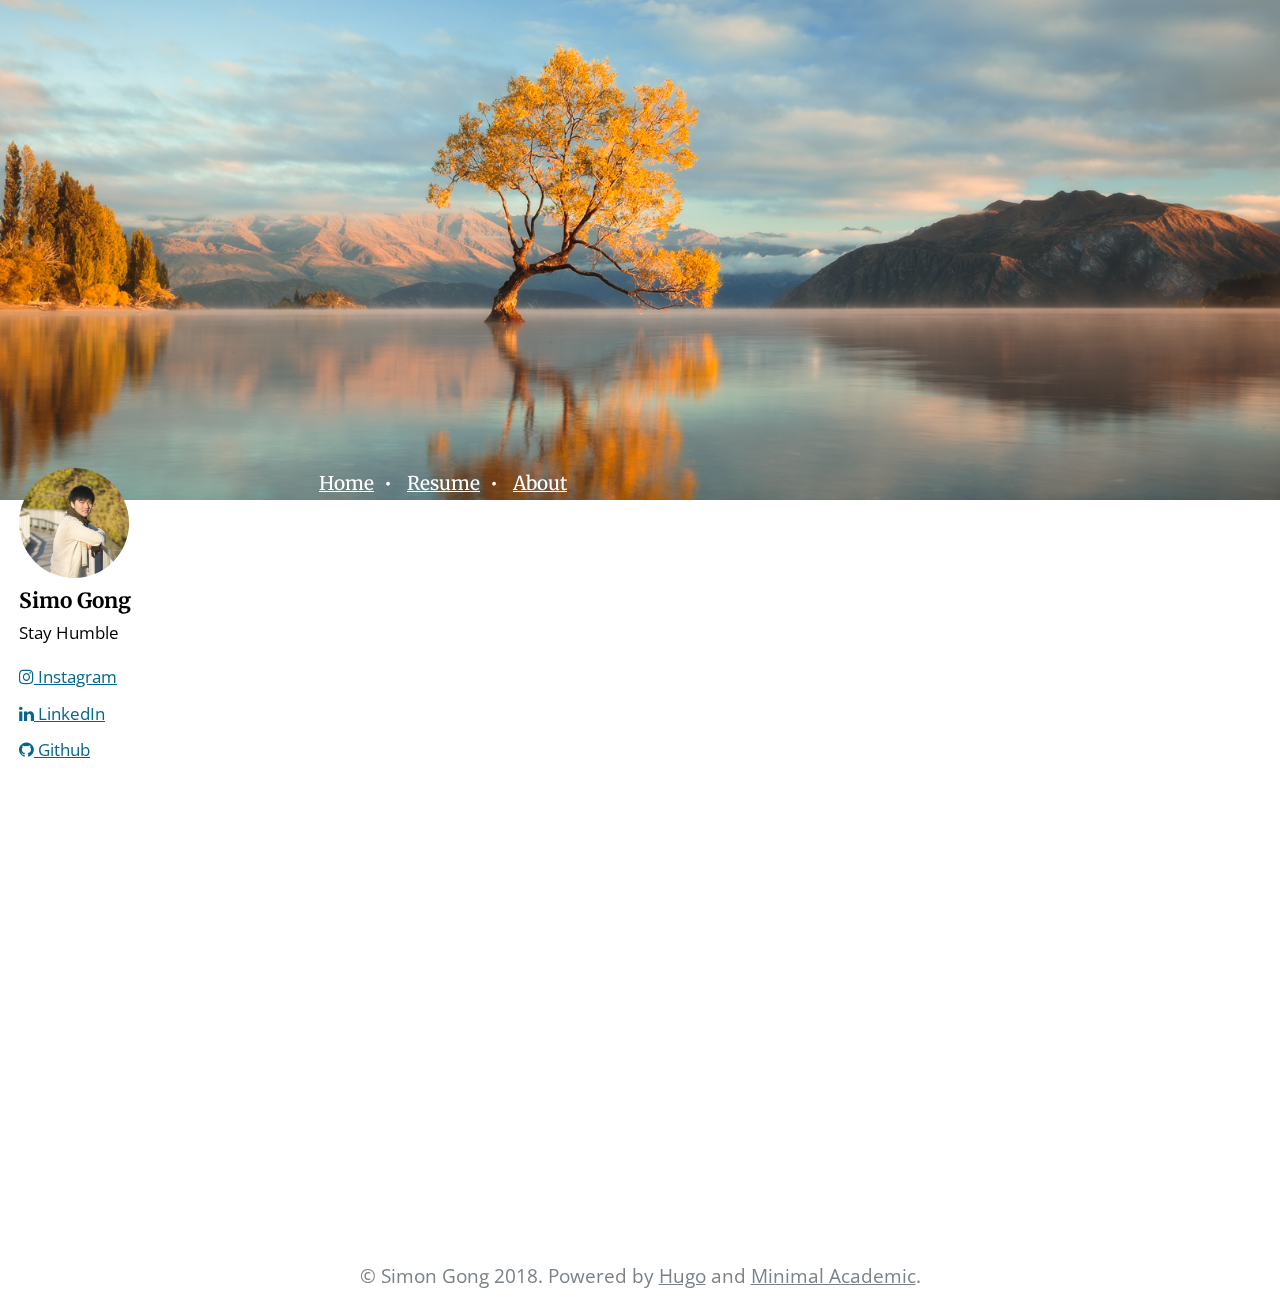
<file: index.html>
<!DOCTYPE html>
<html lang="en-us">
<head>
  <meta charset="utf-8">
  <meta name="viewport" content="width=device-width, initial-scale=1">
  <meta http-equiv="X-UA-Compatible" content="IE=edge">
  
  <meta name="generator" content="Hugo 0.47.1" />
  <meta name="author" content="Simo Gong ">

  <link rel="shortcut icon" href="/img/me.ico">
  <link rel="stylesheet" href="//cdnjs.cloudflare.com/ajax/libs/font-awesome/4.7.0/css/font-awesome.min.css">
  <link rel="stylesheet" href="//fonts.googleapis.com/css?family=Merriweather:400,700%7cOpen&#43;Sans:400,400italic,700%7cRoboto&#43;Mono%25!%28EXTRA%20*hugolib.PageOutput=Page%28/_index.md%29%29">
  <link rel="stylesheet" href="/styles.css">
  

  

  
  <link rel="alternate" href="https://simongong924.github.io/index.xml" type="application/rss+xml" title="Simon Gong">
  <link rel="feed" href="https://simongong924.github.io/index.xml" type="application/rss+xml" title="Simon Gong">
  

  <link rel="apple-touch-icon" sizes="180x180" href="/img/favicon/apple-touch-icon.png">
  <link rel="icon" type="image/png" sizes="32x32" href="/img/favicon/favicon-32x32.png">
  <link rel="icon" type="image/png" sizes="16x16" href="/img/favicon/favicon-16x16.png">
  <link rel="manifest" href="/img/favicon/site.webmanifest">
  <link rel="mask-icon" href="/safari-pinned-tab.svg" color="#5bbad5">
  <meta name="msapplication-TileColor" content="#da532c">
  <meta name="theme-color" content="#ffffff">

  <link rel="manifest" href="/site.webmanifest">
  <link rel="icon" type="image/png" href="/img/icon.png">
  <link rel="apple-touch-icon" type="image/png" href="/img/icon-192.png">

  <link rel="canonical" href="https://simongong924.github.io/">

  <meta property="twitter:card" content="summary_large_image">
  
  <meta property="og:site_name" content="Simon Gong">
  <meta property="og:url" content="https://simongong924.github.io/">
  <meta property="og:title" content="Simon Gong">
  <meta property="og:locale" content="en-us">
  
  <meta property="og:updated_time" content="2018-07-26T17:44:36-07:00">
  

  <title>Simon Gong</title>

  

</head>
<body>

<style type="text/css">
  
.masthead-hero {
  background-image: url("/img/2.jpg");
}
</style>

<div class="masthead-hero"></div>


<div id="main" role="main">
	<div class="sidebar sticky" itemprop="author" itemscope itemtype="http://schema.org/Person">
  <div class="author-avatar">
    <a href="/">
      <img src="/img/me.jpg" alt="Joshua Hu" itemprop="image">
    </a>
  </div>
  <div class="author-content">
    <h3 class="author-name" itemprop="name">Simo Gong </h3>
    <p class="author-bio" itemprop="description">Stay Humble</p>
  </div>
  <div class="author-urls-wrapper">
    <ul class="author-urls social-icons" aria-hidden="true">
      <li itemprop="homeLocation" itemscope itemtype="http://schema.org/Place">
        <span itemprop="name"></span>
      </li>
      
      <li>
        <a itemprop="sameAs" href="//instagram.com/simongongg" target="_blank" rel="noopener">
          <i class="fa fa-instagram"></i>
          Instagram
        </a>
      </li>
      
      <li>
        <a itemprop="sameAs" href="//linkedin.com/in/simongong924" target="_blank" rel="noopener">
          <i class="fa fa-linkedin"></i>
          LinkedIn
        </a>
      </li>
      
      <li>
        <a itemprop="sameAs" href="//github.com/simongong924" target="_blank" rel="noopener">
          <i class="fa fa-github"></i>
          Github
        </a>
      </li>
      
    </ul>
  </div>
</div>

	<article class="page">
		<div class="page_container">
			<section class="page_content">
				<div class="navbar-hero">
	<nav>
		<a href="/">Home</a>&nbsp&nbsp•&nbsp&nbsp
		<a href="/resume">Resume</a>&nbsp&nbsp•&nbsp&nbsp
		
		
		<a href="/about">About</a>
	</nav>
</div>

				
				
			</section>
		</div>
	</article>
</div>


<div class="page_footer">
	<p>&copy; Simon Gong 2018. Powered by <a href="http://gohugo.io/">Hugo</a> and <a href="https://github.com/jhu247/minimal-academic">Minimal Academic</a>.</p>
</div>
    
    


  </body>
</html>
</file>
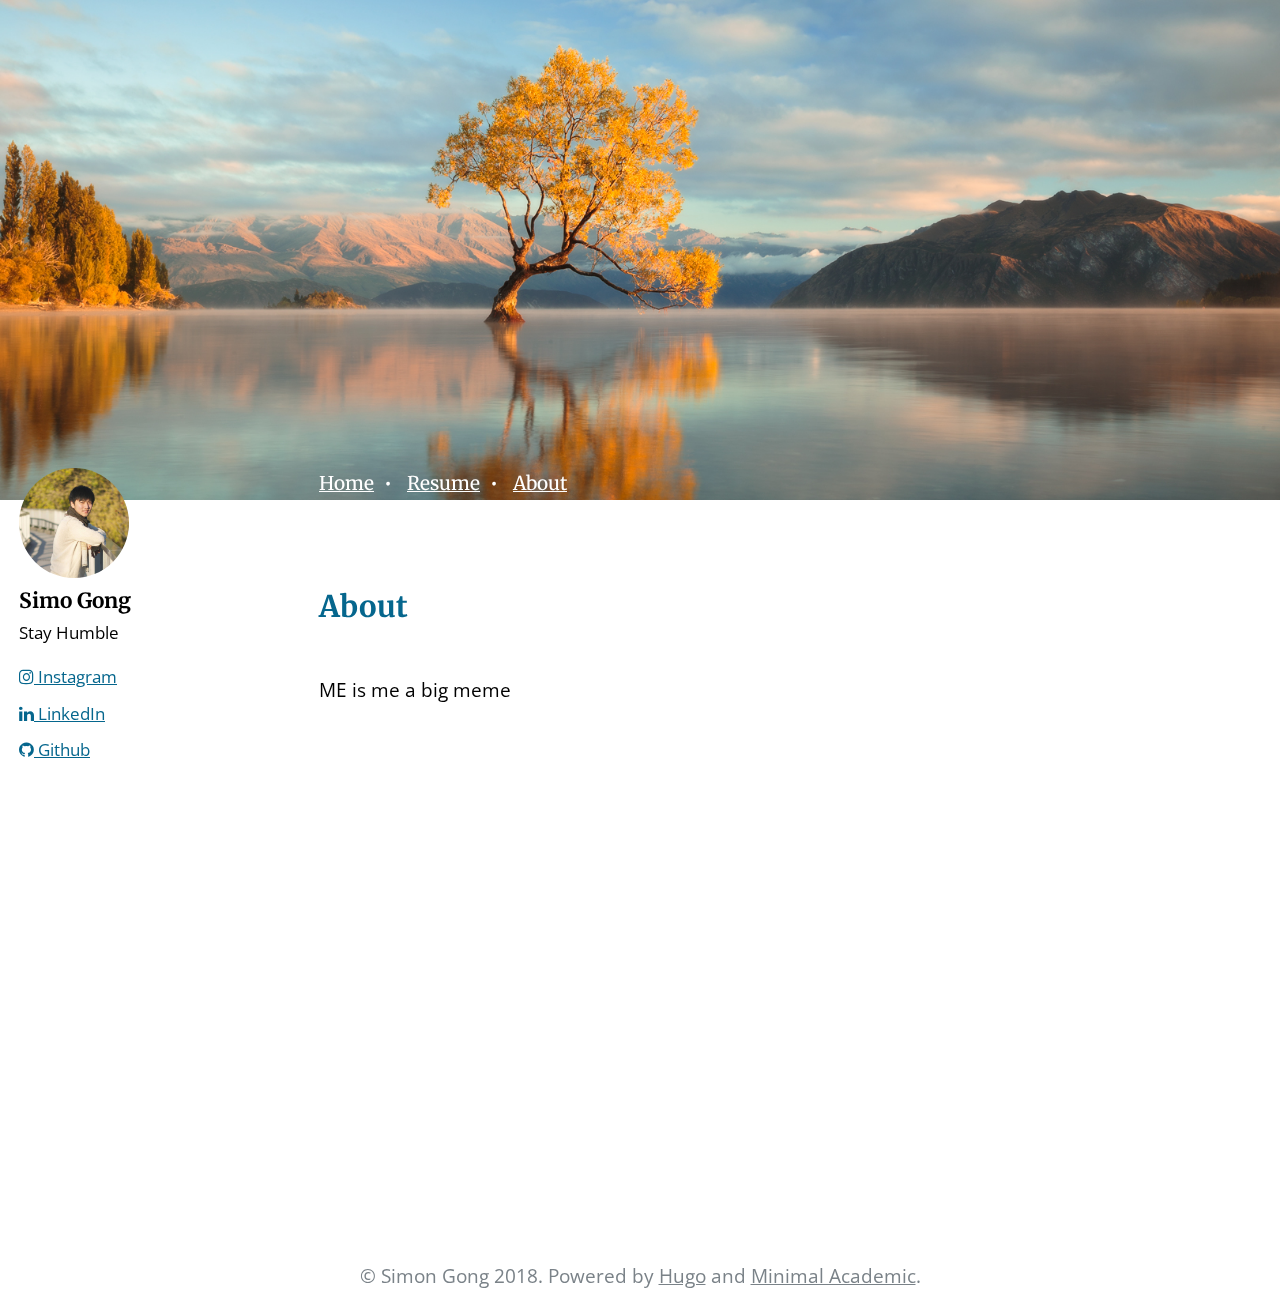
<file: about/index.html>
<!DOCTYPE html>
<html lang="en-us">
<head>
  <meta charset="utf-8">
  <meta name="viewport" content="width=device-width, initial-scale=1">
  <meta http-equiv="X-UA-Compatible" content="IE=edge">

  <meta name="generator" content="Hugo 0.47.1" />
  <meta name="author" content="Simon Gong ">

  <link rel="shortcut icon" href="/img/me.ico">
  <link rel="stylesheet" href="//cdnjs.cloudflare.com/ajax/libs/font-awesome/4.7.0/css/font-awesome.min.css">
  <link rel="stylesheet" href="//fonts.googleapis.com/css?family=Merriweather:400,700%7cOpen&#43;Sans:400,400italic,700%7cRoboto&#43;Mono%25!%28EXTRA%20*hugolib.PageOutput=Page%28/about/_index.md%29%29">
  <link rel="stylesheet" href="/styles.css">





  <link rel="alternate" href="https://simongong924.github.io/about/index.xml" type="application/rss+xml" title="Simon Gong">
  <link rel="feed" href="https://simongong924.github.io/about/index.xml" type="application/rss+xml" title="Simon Gong">


  <link rel="apple-touch-icon" sizes="180x180" href="/img/favicon/apple-touch-icon.png">
  <link rel="icon" type="image/png" sizes="32x32" href="/img/favicon/favicon-32x32.png">
  <link rel="icon" type="image/png" sizes="16x16" href="/img/favicon/favicon-16x16.png">
  <link rel="manifest" href="/img/favicon/site.webmanifest">
  <link rel="mask-icon" href="/safari-pinned-tab.svg" color="#5bbad5">
  <meta name="msapplication-TileColor" content="#da532c">
  <meta name="theme-color" content="#ffffff">

  <link rel="manifest" href="/site.webmanifest">
  <link rel="icon" type="image/png" href="/img/icon.png">
  <link rel="apple-touch-icon" type="image/png" href="/img/icon-192.png">

  <link rel="canonical" href="https://simongong924.github.io/about/">

  <meta property="twitter:card" content="summary_large_image">

  <meta property="og:site_name" content="Simon Gong">
  <meta property="og:url" content="https://simongong924.github.io/about/">
  <meta property="og:title" content="About | Simon Gong">
  <meta property="og:locale" content="en-us">




  <title>About | Simon Gong</title>



</head>
<body>

<style type="text/css">

.masthead-hero {
  background-image: url("/img/2.jpg");
}
</style>

<div class="masthead-hero"></div>


<div id="main" role="main">
  <div class="sidebar sticky" itemprop="author" itemscope itemtype="http://schema.org/Person">
  <div class="author-avatar">
    <a href="/">
      <img src="/img/me.jpg" alt="Joshua Hu" itemprop="image">
    </a>
  </div>
  <div class="author-content">
    <h3 class="author-name" itemprop="name">Simo Gong </h3>
    <p class="author-bio" itemprop="description">Stay Humble</p>
  </div>
  <div class="author-urls-wrapper">
    <ul class="author-urls social-icons" aria-hidden="true">
      <li itemprop="homeLocation" itemscope itemtype="http://schema.org/Place">
        <span itemprop="name"></span>
      </li>

      <li>
        <a itemprop="sameAs" href="//instagram.com/simongongg" target="_blank" rel="noopener">
          <i class="fa fa-instagram"></i>
          Instagram
        </a>
      </li>

      <li>
        <a itemprop="sameAs" href="//linkedin.com/in/simongong924" target="_blank" rel="noopener">
          <i class="fa fa-linkedin"></i>
          LinkedIn
        </a>
      </li>

      <li>
        <a itemprop="sameAs" href="//github.com/simongong924" target="_blank" rel="noopener">
          <i class="fa fa-github"></i>
          Github
        </a>
      </li>

    </ul>
  </div>
</div>

  <article class="page">
		<div class="page_container">
			<section class="page_content">
				<div class="navbar-hero">
	<nav>
		<a href="/">Home</a>&nbsp&nbsp•&nbsp&nbsp
		<a href="/resume">Resume</a>&nbsp&nbsp•&nbsp&nbsp


		<a href="/about">About</a>
	</nav>
</div>

				<article class="post" itemscope itemtype="http://schema.org/Article">
  <div class="post-container">
    <h1 itemprop="name"><a href="https://simongong924.github.io/about/">About</a></h1>



    <div class="post-style" itemprop="articleBody">

      <p><br>
ME is me a big meme</p>

    </div>







  </div>
</article>
			</section>
		</div>
	</article>
</div>

<div class="page_footer">
	<p>&copy; Simon Gong 2018. Powered by <a href="http://gohugo.io/">Hugo</a> and <a href="https://github.com/jhu247/minimal-academic">Minimal Academic</a>.</p>
</div>




  </body>
</html>
</file>
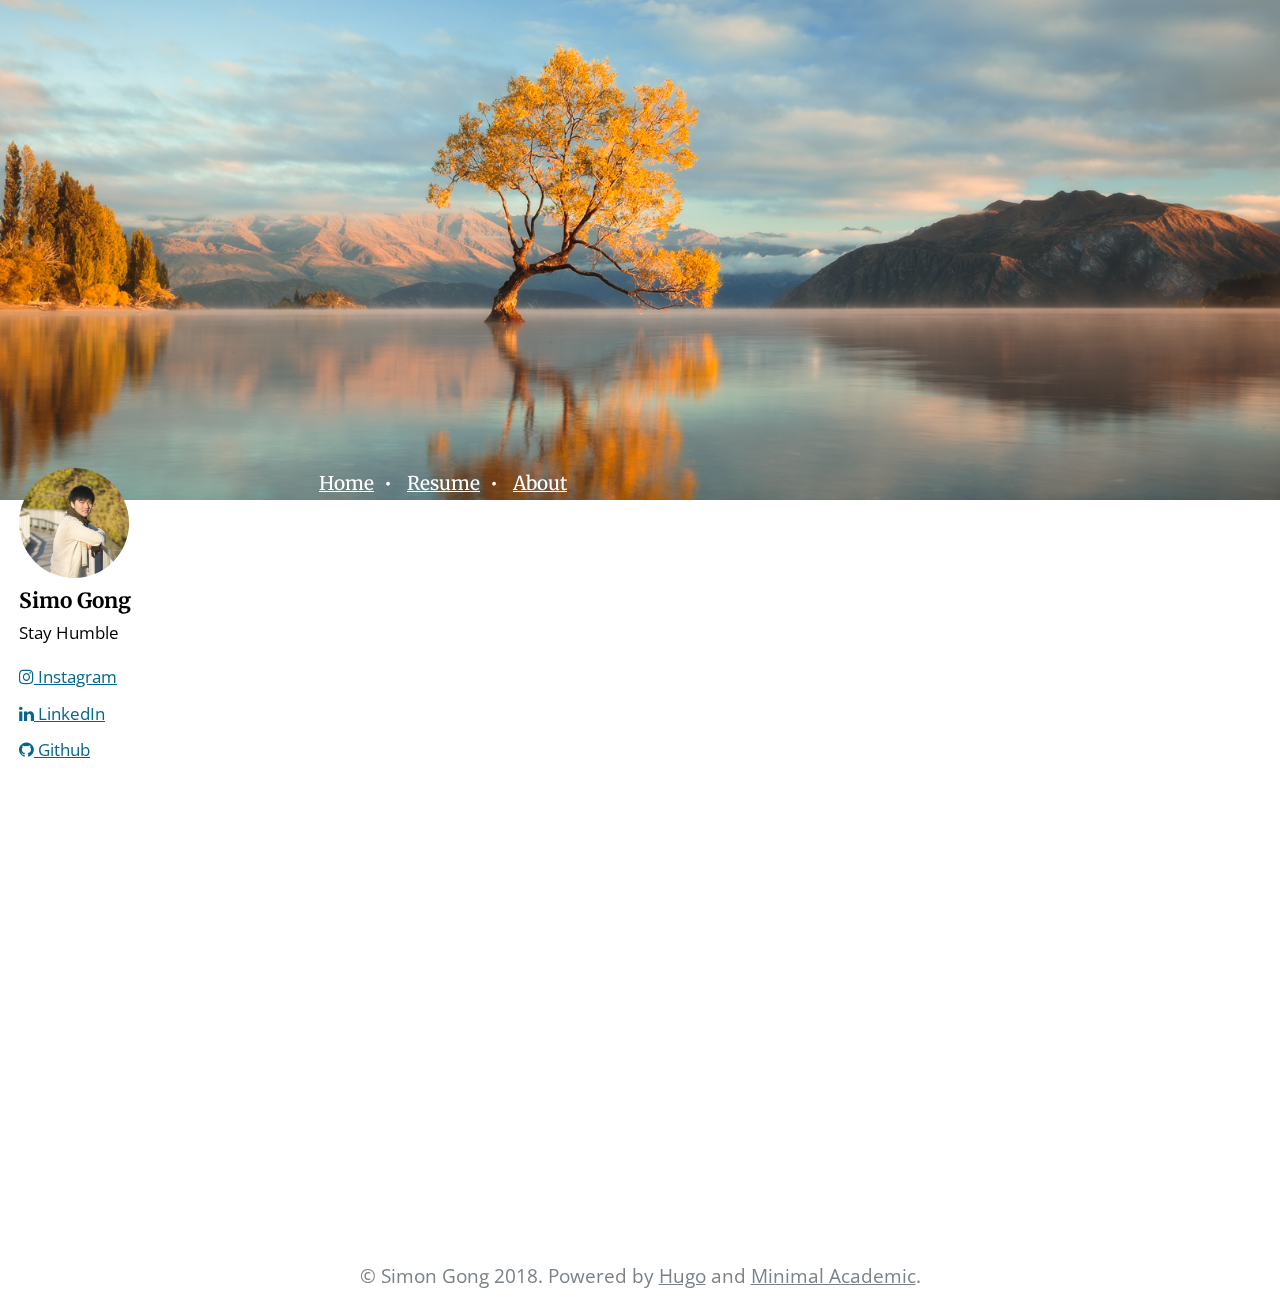
<file: blog/index.html>
<!DOCTYPE html>
<html lang="en-us">
<head>
  <meta charset="utf-8">
  <meta name="viewport" content="width=device-width, initial-scale=1">
  <meta http-equiv="X-UA-Compatible" content="IE=edge">
  
  <meta name="generator" content="Hugo 0.47.1" />
  <meta name="author" content="Simo Gong ">

  <link rel="shortcut icon" href="/img/me.ico">
  <link rel="stylesheet" href="//cdnjs.cloudflare.com/ajax/libs/font-awesome/4.7.0/css/font-awesome.min.css">
  <link rel="stylesheet" href="//fonts.googleapis.com/css?family=Merriweather:400,700%7cOpen&#43;Sans:400,400italic,700%7cRoboto&#43;Mono%25!%28EXTRA%20*hugolib.PageOutput=Page%28/blog/_index.md%29%29">
  <link rel="stylesheet" href="/styles.css">
  

  

  
  <link rel="alternate" href="https://simongong924.github.io/blog/index.xml" type="application/rss+xml" title="Simon Gong">
  <link rel="feed" href="https://simongong924.github.io/blog/index.xml" type="application/rss+xml" title="Simon Gong">
  

  <link rel="apple-touch-icon" sizes="180x180" href="/img/favicon/apple-touch-icon.png">
  <link rel="icon" type="image/png" sizes="32x32" href="/img/favicon/favicon-32x32.png">
  <link rel="icon" type="image/png" sizes="16x16" href="/img/favicon/favicon-16x16.png">
  <link rel="manifest" href="/img/favicon/site.webmanifest">
  <link rel="mask-icon" href="/safari-pinned-tab.svg" color="#5bbad5">
  <meta name="msapplication-TileColor" content="#da532c">
  <meta name="theme-color" content="#ffffff">

  <link rel="manifest" href="/site.webmanifest">
  <link rel="icon" type="image/png" href="/img/icon.png">
  <link rel="apple-touch-icon" type="image/png" href="/img/icon-192.png">

  <link rel="canonical" href="https://simongong924.github.io/blog/">

  <meta property="twitter:card" content="summary_large_image">
  
  <meta property="og:site_name" content="Simon Gong">
  <meta property="og:url" content="https://simongong924.github.io/blog/">
  <meta property="og:title" content=" | Simon Gong">
  <meta property="og:locale" content="en-us">
  
  <meta property="og:updated_time" content="2018-07-26T17:44:36-07:00">
  

  <title> | Simon Gong</title>

  

</head>
<body>

<style type="text/css">
  
.masthead-hero {
  background-image: url("/img/2.jpg");
}
</style>

<div class="masthead-hero"></div>


<div id="main" role="main">
	<div class="sidebar sticky" itemprop="author" itemscope itemtype="http://schema.org/Person">
  <div class="author-avatar">
    <a href="/">
      <img src="/img/me.jpg" alt="Joshua Hu" itemprop="image">
    </a>
  </div>
  <div class="author-content">
    <h3 class="author-name" itemprop="name">Simo Gong </h3>
    <p class="author-bio" itemprop="description">Stay Humble</p>
  </div>
  <div class="author-urls-wrapper">
    <ul class="author-urls social-icons" aria-hidden="true">
      <li itemprop="homeLocation" itemscope itemtype="http://schema.org/Place">
        <span itemprop="name"></span>
      </li>
      
      <li>
        <a itemprop="sameAs" href="//instagram.com/simongongg" target="_blank" rel="noopener">
          <i class="fa fa-instagram"></i>
          Instagram
        </a>
      </li>
      
      <li>
        <a itemprop="sameAs" href="//linkedin.com/in/simongong924" target="_blank" rel="noopener">
          <i class="fa fa-linkedin"></i>
          LinkedIn
        </a>
      </li>
      
      <li>
        <a itemprop="sameAs" href="//github.com/simongong924" target="_blank" rel="noopener">
          <i class="fa fa-github"></i>
          Github
        </a>
      </li>
      
    </ul>
  </div>
</div>

	<article class="page">
		<div class="page_container">
			<section class="page_content">
				<div class="navbar-hero">
	<nav>
		<a href="/">Home</a>&nbsp&nbsp•&nbsp&nbsp
		<a href="/resume">Resume</a>&nbsp&nbsp•&nbsp&nbsp
		
		
		<a href="/about">About</a>
	</nav>
</div>

				
				
			</section>
		</div>
	</article>
</div>


<div class="page_footer">
	<p>&copy; Simon Gong 2018. Powered by <a href="http://gohugo.io/">Hugo</a> and <a href="https://github.com/jhu247/minimal-academic">Minimal Academic</a>.</p>
</div>
    
    


  </body>
</html>
</file>
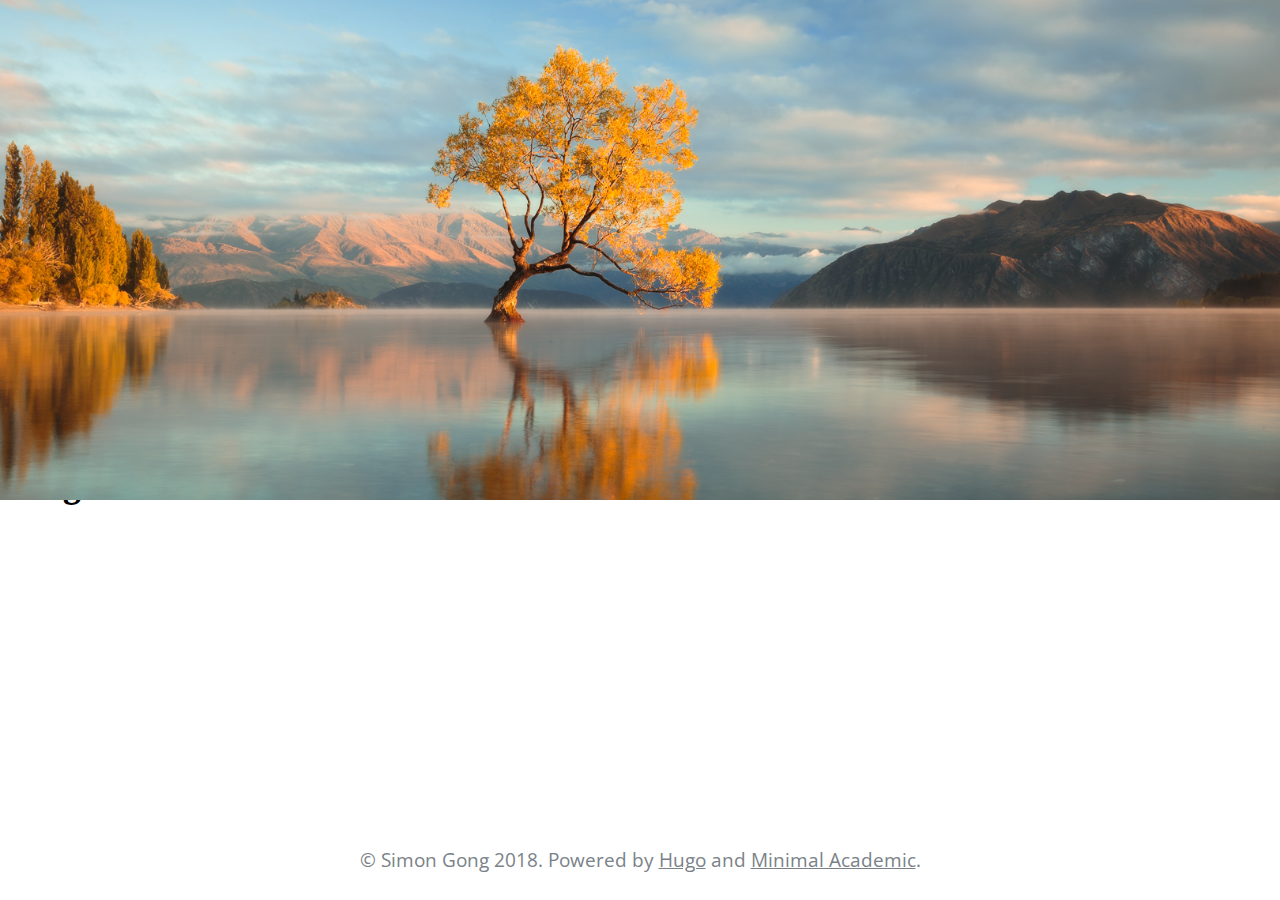
<file: categories/index.html>
<!DOCTYPE html>
<html lang="en-us">
<head>
  <meta charset="utf-8">
  <meta name="viewport" content="width=device-width, initial-scale=1">
  <meta http-equiv="X-UA-Compatible" content="IE=edge">
  
  <meta name="generator" content="Hugo 0.47.1" />
  <meta name="author" content="Simo Gong ">

  <link rel="shortcut icon" href="/img/me.ico">
  <link rel="stylesheet" href="//cdnjs.cloudflare.com/ajax/libs/font-awesome/4.7.0/css/font-awesome.min.css">
  <link rel="stylesheet" href="//fonts.googleapis.com/css?family=Merriweather:400,700%7cOpen&#43;Sans:400,400italic,700%7cRoboto&#43;Mono%25!%28EXTRA%20*hugolib.PageOutput=Page%28/categories%29%29">
  <link rel="stylesheet" href="/styles.css">
  

  

  
  <link rel="alternate" href="https://simongong924.github.io/categories/index.xml" type="application/rss+xml" title="Simon Gong">
  <link rel="feed" href="https://simongong924.github.io/categories/index.xml" type="application/rss+xml" title="Simon Gong">
  

  <link rel="apple-touch-icon" sizes="180x180" href="/img/favicon/apple-touch-icon.png">
  <link rel="icon" type="image/png" sizes="32x32" href="/img/favicon/favicon-32x32.png">
  <link rel="icon" type="image/png" sizes="16x16" href="/img/favicon/favicon-16x16.png">
  <link rel="manifest" href="/img/favicon/site.webmanifest">
  <link rel="mask-icon" href="/safari-pinned-tab.svg" color="#5bbad5">
  <meta name="msapplication-TileColor" content="#da532c">
  <meta name="theme-color" content="#ffffff">

  <link rel="manifest" href="/site.webmanifest">
  <link rel="icon" type="image/png" href="/img/icon.png">
  <link rel="apple-touch-icon" type="image/png" href="/img/icon-192.png">

  <link rel="canonical" href="https://simongong924.github.io/categories/">

  <meta property="twitter:card" content="summary_large_image">
  
  <meta property="og:site_name" content="Simon Gong">
  <meta property="og:url" content="https://simongong924.github.io/categories/">
  <meta property="og:title" content="Categories | Simon Gong">
  <meta property="og:locale" content="en-us">
  
  
  

  <title>Categories | Simon Gong</title>

  

</head>
<body>

<style type="text/css">
  
.masthead-hero {
  background-image: url("/img/2.jpg");
}
</style>

<div class="masthead-hero"></div>


  <h1>Categories</h1>

  

  
  

</div>
<div class="page_footer">
	<p>&copy; Simon Gong 2018. Powered by <a href="http://gohugo.io/">Hugo</a> and <a href="https://github.com/jhu247/minimal-academic">Minimal Academic</a>.</p>
</div>
    
    


  </body>
</html>
</file>
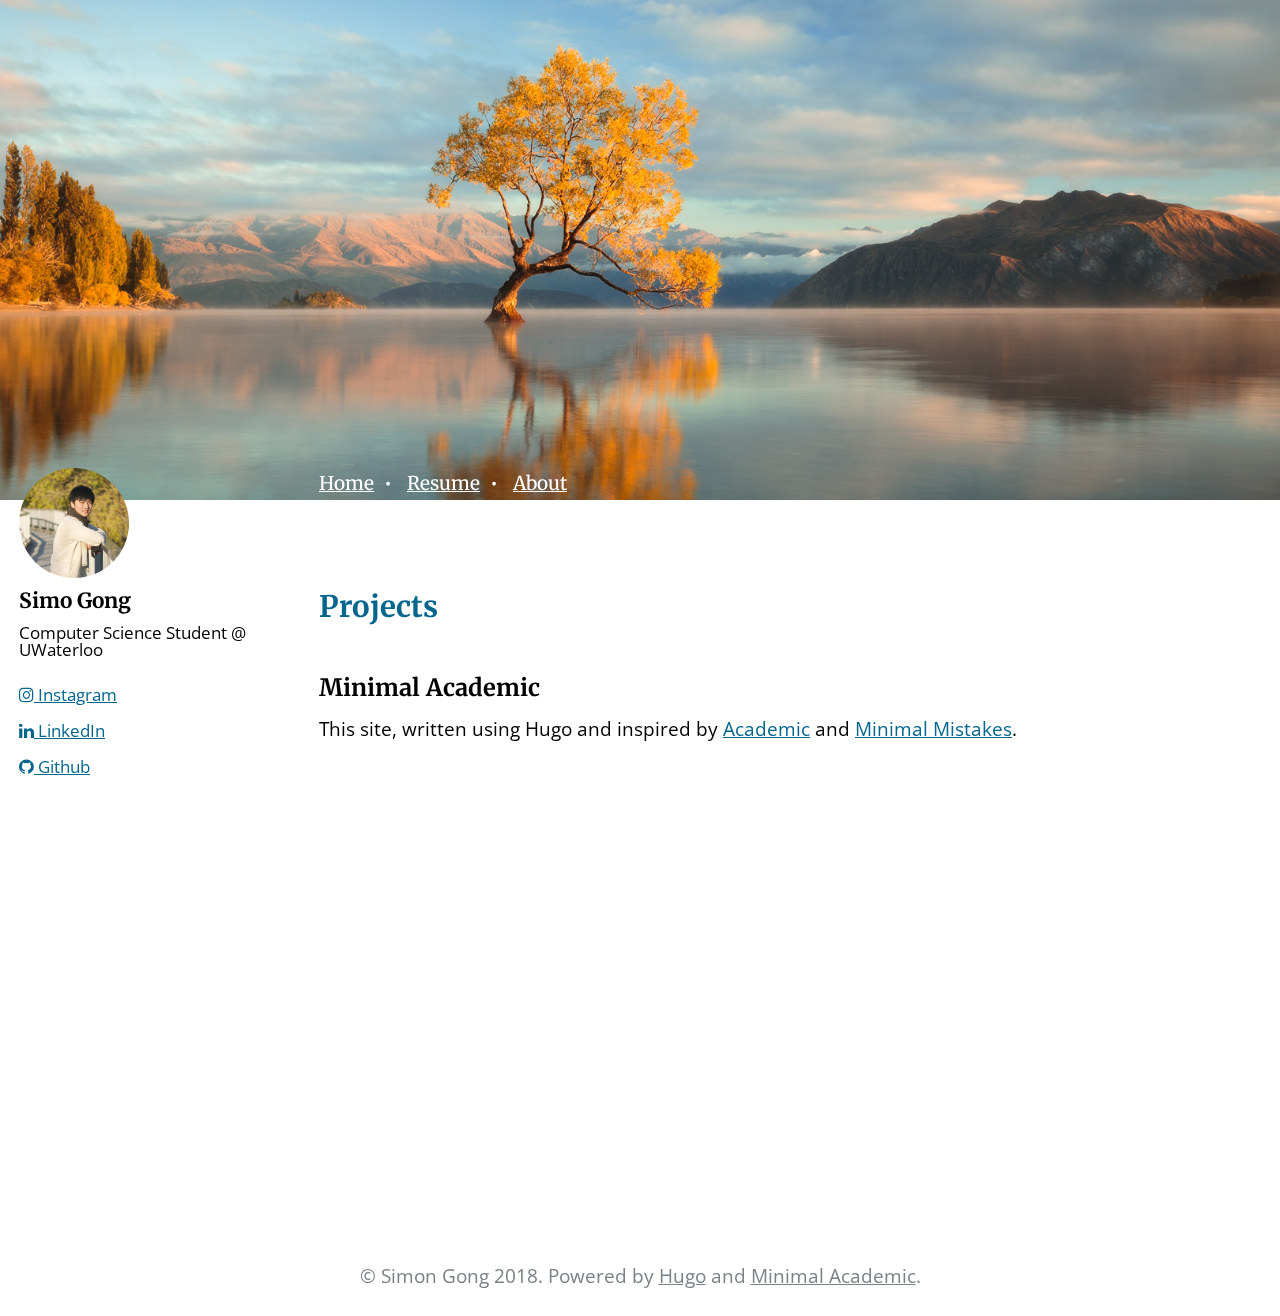
<file: projects/index.html>
<!DOCTYPE html>
<html lang="en-us">
<head>
  <meta charset="utf-8">
  <meta name="viewport" content="width=device-width, initial-scale=1">
  <meta http-equiv="X-UA-Compatible" content="IE=edge">
  
  <meta name="generator" content="Hugo 0.47.1" />
  <meta name="author" content="Simo Gong ">

  <link rel="shortcut icon" href="/img/me.ico">
  <link rel="stylesheet" href="//cdnjs.cloudflare.com/ajax/libs/font-awesome/4.7.0/css/font-awesome.min.css">
  <link rel="stylesheet" href="//fonts.googleapis.com/css?family=Merriweather:400,700%7cOpen&#43;Sans:400,400italic,700%7cRoboto&#43;Mono%25!%28EXTRA%20*hugolib.PageOutput=Page%28/projects/_index.md%29%29">
  <link rel="stylesheet" href="/styles.css">
  

  

  
  <link rel="alternate" href="https://simongong924.github.io/projects/index.xml" type="application/rss+xml" title="Simon Gong">
  <link rel="feed" href="https://simongong924.github.io/projects/index.xml" type="application/rss+xml" title="Simon Gong">
  

  <link rel="apple-touch-icon" sizes="180x180" href="/img/favicon/apple-touch-icon.png">
  <link rel="icon" type="image/png" sizes="32x32" href="/img/favicon/favicon-32x32.png">
  <link rel="icon" type="image/png" sizes="16x16" href="/img/favicon/favicon-16x16.png">
  <link rel="manifest" href="/img/favicon/site.webmanifest">
  <link rel="mask-icon" href="/safari-pinned-tab.svg" color="#5bbad5">
  <meta name="msapplication-TileColor" content="#da532c">
  <meta name="theme-color" content="#ffffff">

  <link rel="manifest" href="/site.webmanifest">
  <link rel="icon" type="image/png" href="/img/icon.png">
  <link rel="apple-touch-icon" type="image/png" href="/img/icon-192.png">

  <link rel="canonical" href="https://simongong924.github.io/projects/">

  <meta property="twitter:card" content="summary_large_image">
  
  <meta property="og:site_name" content="Simon Gong">
  <meta property="og:url" content="https://simongong924.github.io/projects/">
  <meta property="og:title" content="Projects | Simon Gong">
  <meta property="og:locale" content="en-us">
  
  
  

  <title>Projects | Simon Gong</title>

  

</head>
<body>

<style type="text/css">
  
.masthead-hero {
  background-image: url("/img/2.jpg");
}
</style>

<div class="masthead-hero"></div>


<div id="main" role="main">
  <div class="sidebar sticky" itemprop="author" itemscope itemtype="http://schema.org/Person">
  <div class="author-avatar">
    <a href="/">
      <img src="/img/me.jpg" alt="Joshua Hu" itemprop="image">
    </a>
  </div>
  <div class="author-content">
    <h3 class="author-name" itemprop="name">Simo Gong </h3>
    <p class="author-bio" itemprop="description">Computer Science Student @ UWaterloo</p>
  </div>
  <div class="author-urls-wrapper">
    <ul class="author-urls social-icons" aria-hidden="true">
      <li itemprop="homeLocation" itemscope itemtype="http://schema.org/Place">
        <span itemprop="name"></span>
      </li>
      
      <li>
        <a itemprop="sameAs" href="//instagram.com/simongongg" target="_blank" rel="noopener">
          <i class="fa fa-instagram"></i>
          Instagram
        </a>
      </li>
      
      <li>
        <a itemprop="sameAs" href="//linkedin.com/in/simongong924" target="_blank" rel="noopener">
          <i class="fa fa-linkedin"></i>
          LinkedIn
        </a>
      </li>
      
      <li>
        <a itemprop="sameAs" href="//github.com/simongong924" target="_blank" rel="noopener">
          <i class="fa fa-github"></i>
          Github
        </a>
      </li>
      
    </ul>
  </div>
</div>

  <article class="page">
		<div class="page_container">
			<section class="page_content">
				<div class="navbar-hero">
	<nav>
		<a href="/">Home</a>&nbsp&nbsp•&nbsp&nbsp
		
		<a href="/resume_web.pdf" target="_blank">Resume</a>&nbsp&nbsp•&nbsp&nbsp
		
		<a href="/about">About</a>
	</nav>
</div>

				<article class="post" itemscope itemtype="http://schema.org/Article">
  <div class="post-container">
    <h1 itemprop="name"><a href="https://simongong924.github.io/projects/">Projects</a></h1>

    

    <div class="post-style" itemprop="articleBody">
      
      <p><h2>Minimal Academic</h2>
This site, written using Hugo and inspired by <a href="https://sourcethemes.com/academic/">Academic</a> and <a href="https://mmistakes.github.io/minimal-mistakes/">Minimal Mistakes</a>.</p>

    </div>

    

    

    

  </div>
</article>
			</section>
		</div>
	</article>
</div> 

<div class="page_footer">
	<p>&copy; Simon Gong 2018. Powered by <a href="http://gohugo.io/">Hugo</a> and <a href="https://github.com/jhu247/minimal-academic">Minimal Academic</a>.</p>
</div>
    
    


  </body>
</html>
</file>
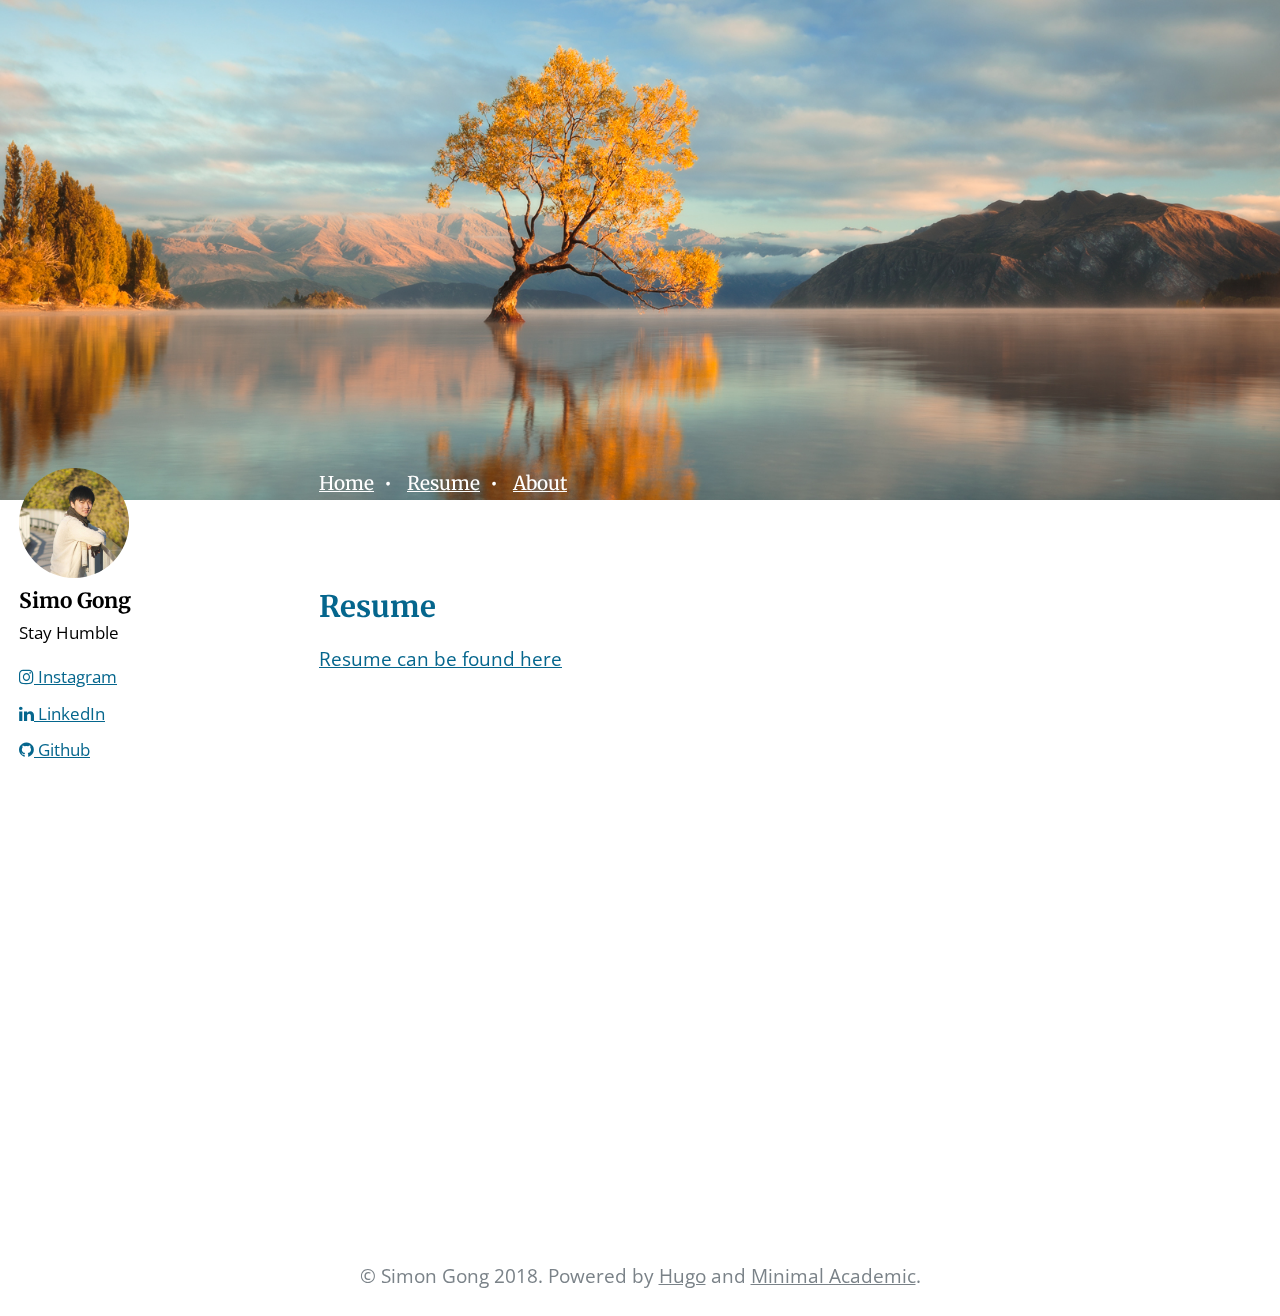
<file: resume/index.html>
<!DOCTYPE html>
<html lang="en-us">
<head>
  <meta charset="utf-8">
  <meta name="viewport" content="width=device-width, initial-scale=1">
  <meta http-equiv="X-UA-Compatible" content="IE=edge">
  
  <meta name="generator" content="Hugo 0.47.1" />
  <meta name="author" content="Simo Gong ">

  <link rel="shortcut icon" href="/img/me.ico">
  <link rel="stylesheet" href="//cdnjs.cloudflare.com/ajax/libs/font-awesome/4.7.0/css/font-awesome.min.css">
  <link rel="stylesheet" href="//fonts.googleapis.com/css?family=Merriweather:400,700%7cOpen&#43;Sans:400,400italic,700%7cRoboto&#43;Mono%25!%28EXTRA%20*hugolib.PageOutput=Page%28/resume/_index.md%29%29">
  <link rel="stylesheet" href="/styles.css">
  

  

  
  <link rel="alternate" href="https://simongong924.github.io/resume/index.xml" type="application/rss+xml" title="Simon Gong">
  <link rel="feed" href="https://simongong924.github.io/resume/index.xml" type="application/rss+xml" title="Simon Gong">
  

  <link rel="apple-touch-icon" sizes="180x180" href="/img/favicon/apple-touch-icon.png">
  <link rel="icon" type="image/png" sizes="32x32" href="/img/favicon/favicon-32x32.png">
  <link rel="icon" type="image/png" sizes="16x16" href="/img/favicon/favicon-16x16.png">
  <link rel="manifest" href="/img/favicon/site.webmanifest">
  <link rel="mask-icon" href="/safari-pinned-tab.svg" color="#5bbad5">
  <meta name="msapplication-TileColor" content="#da532c">
  <meta name="theme-color" content="#ffffff">

  <link rel="manifest" href="/site.webmanifest">
  <link rel="icon" type="image/png" href="/img/icon.png">
  <link rel="apple-touch-icon" type="image/png" href="/img/icon-192.png">

  <link rel="canonical" href="https://simongong924.github.io/resume/">

  <meta property="twitter:card" content="summary_large_image">
  
  <meta property="og:site_name" content="Simon Gong">
  <meta property="og:url" content="https://simongong924.github.io/resume/">
  <meta property="og:title" content="Resume | Simon Gong">
  <meta property="og:locale" content="en-us">
  
  
  

  <title>Resume | Simon Gong</title>

  

</head>
<body>

<style type="text/css">
  
.masthead-hero {
  background-image: url("/img/2.jpg");
}
</style>

<div class="masthead-hero"></div>


<div id="main" role="main">
  <div class="sidebar sticky" itemprop="author" itemscope itemtype="http://schema.org/Person">
  <div class="author-avatar">
    <a href="/">
      <img src="/img/me.jpg" alt="Joshua Hu" itemprop="image">
    </a>
  </div>
  <div class="author-content">
    <h3 class="author-name" itemprop="name">Simo Gong </h3>
    <p class="author-bio" itemprop="description">Stay Humble</p>
  </div>
  <div class="author-urls-wrapper">
    <ul class="author-urls social-icons" aria-hidden="true">
      <li itemprop="homeLocation" itemscope itemtype="http://schema.org/Place">
        <span itemprop="name"></span>
      </li>
      
      <li>
        <a itemprop="sameAs" href="//instagram.com/simongongg" target="_blank" rel="noopener">
          <i class="fa fa-instagram"></i>
          Instagram
        </a>
      </li>
      
      <li>
        <a itemprop="sameAs" href="//linkedin.com/in/simongong924" target="_blank" rel="noopener">
          <i class="fa fa-linkedin"></i>
          LinkedIn
        </a>
      </li>
      
      <li>
        <a itemprop="sameAs" href="//github.com/simongong924" target="_blank" rel="noopener">
          <i class="fa fa-github"></i>
          Github
        </a>
      </li>
      
    </ul>
  </div>
</div>

  <article class="page">
		<div class="page_container">
			<section class="page_content">
				<div class="navbar-hero">
	<nav>
		<a href="/">Home</a>&nbsp&nbsp•&nbsp&nbsp
		<a href="/resume">Resume</a>&nbsp&nbsp•&nbsp&nbsp
		
		
		<a href="/about">About</a>
	</nav>
</div>

				<article class="post" itemscope itemtype="http://schema.org/Article">
  <div class="post-container">
    <h1 itemprop="name"><a href="https://simongong924.github.io/resume/">Resume</a></h1>

    

    <div class="post-style" itemprop="articleBody">
      
      <p><a href="/resume_web.pdf" target="_blank">Resume can be found here</a></p>

    </div>

    

    

    

  </div>
</article>
			</section>
		</div>
	</article>
</div> 

<div class="page_footer">
	<p>&copy; Simon Gong 2018. Powered by <a href="http://gohugo.io/">Hugo</a> and <a href="https://github.com/jhu247/minimal-academic">Minimal Academic</a>.</p>
</div>
    
    


  </body>
</html>
</file>
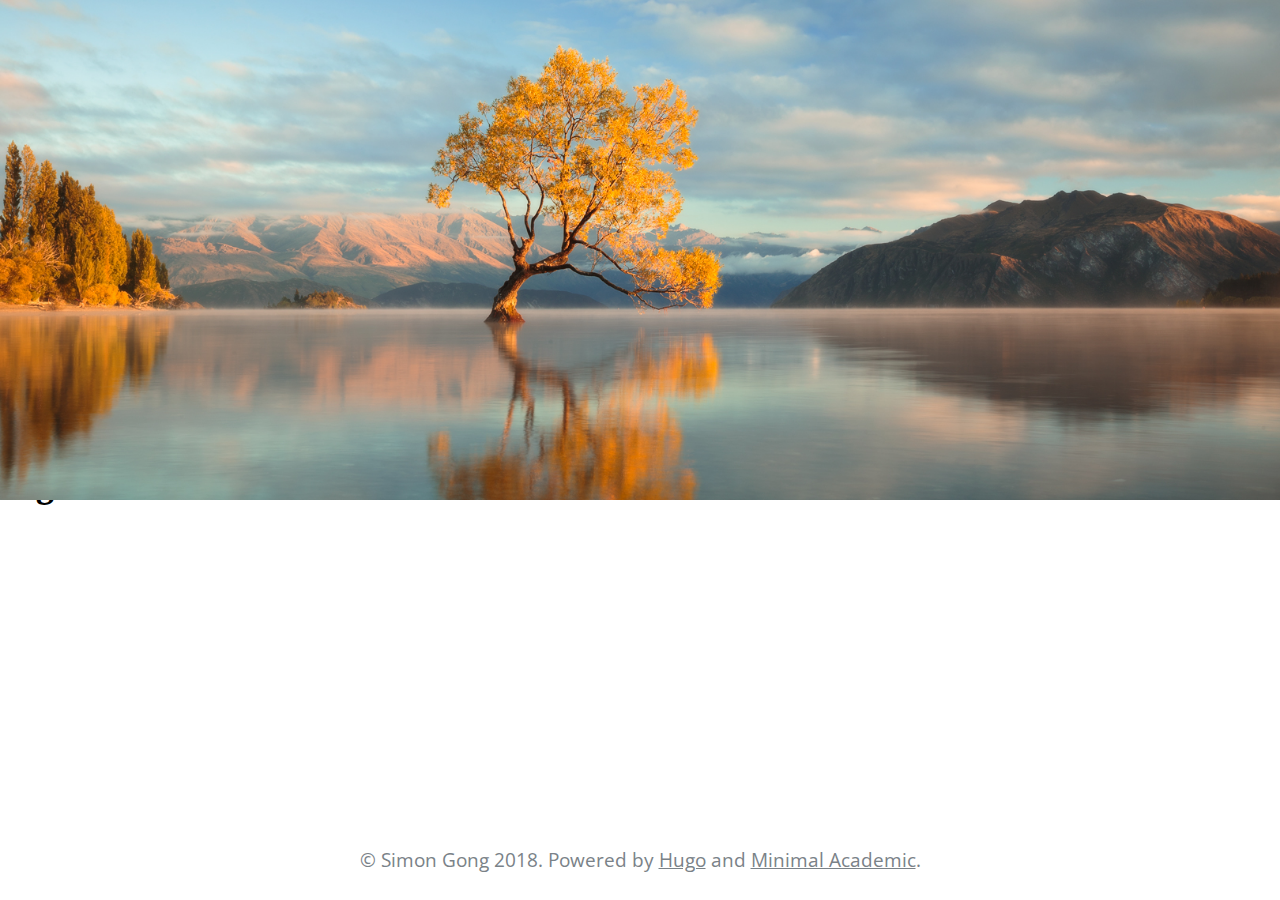
<file: tags/index.html>
<!DOCTYPE html>
<html lang="en-us">
<head>
  <meta charset="utf-8">
  <meta name="viewport" content="width=device-width, initial-scale=1">
  <meta http-equiv="X-UA-Compatible" content="IE=edge">
  
  <meta name="generator" content="Hugo 0.47.1" />
  <meta name="author" content="Simo Gong ">

  <link rel="shortcut icon" href="/img/me.ico">
  <link rel="stylesheet" href="//cdnjs.cloudflare.com/ajax/libs/font-awesome/4.7.0/css/font-awesome.min.css">
  <link rel="stylesheet" href="//fonts.googleapis.com/css?family=Merriweather:400,700%7cOpen&#43;Sans:400,400italic,700%7cRoboto&#43;Mono%25!%28EXTRA%20*hugolib.PageOutput=Page%28/tags%29%29">
  <link rel="stylesheet" href="/styles.css">
  

  

  
  <link rel="alternate" href="https://simongong924.github.io/tags/index.xml" type="application/rss+xml" title="Simon Gong">
  <link rel="feed" href="https://simongong924.github.io/tags/index.xml" type="application/rss+xml" title="Simon Gong">
  

  <link rel="apple-touch-icon" sizes="180x180" href="/img/favicon/apple-touch-icon.png">
  <link rel="icon" type="image/png" sizes="32x32" href="/img/favicon/favicon-32x32.png">
  <link rel="icon" type="image/png" sizes="16x16" href="/img/favicon/favicon-16x16.png">
  <link rel="manifest" href="/img/favicon/site.webmanifest">
  <link rel="mask-icon" href="/safari-pinned-tab.svg" color="#5bbad5">
  <meta name="msapplication-TileColor" content="#da532c">
  <meta name="theme-color" content="#ffffff">

  <link rel="manifest" href="/site.webmanifest">
  <link rel="icon" type="image/png" href="/img/icon.png">
  <link rel="apple-touch-icon" type="image/png" href="/img/icon-192.png">

  <link rel="canonical" href="https://simongong924.github.io/tags/">

  <meta property="twitter:card" content="summary_large_image">
  
  <meta property="og:site_name" content="Simon Gong">
  <meta property="og:url" content="https://simongong924.github.io/tags/">
  <meta property="og:title" content="Tags | Simon Gong">
  <meta property="og:locale" content="en-us">
  
  
  

  <title>Tags | Simon Gong</title>

  

</head>
<body>

<style type="text/css">
  
.masthead-hero {
  background-image: url("/img/2.jpg");
}
</style>

<div class="masthead-hero"></div>


  <h1>Tags</h1>

  

  
  

</div>
<div class="page_footer">
	<p>&copy; Simon Gong 2018. Powered by <a href="http://gohugo.io/">Hugo</a> and <a href="https://github.com/jhu247/minimal-academic">Minimal Academic</a>.</p>
</div>
    
    


  </body>
</html>
</file>
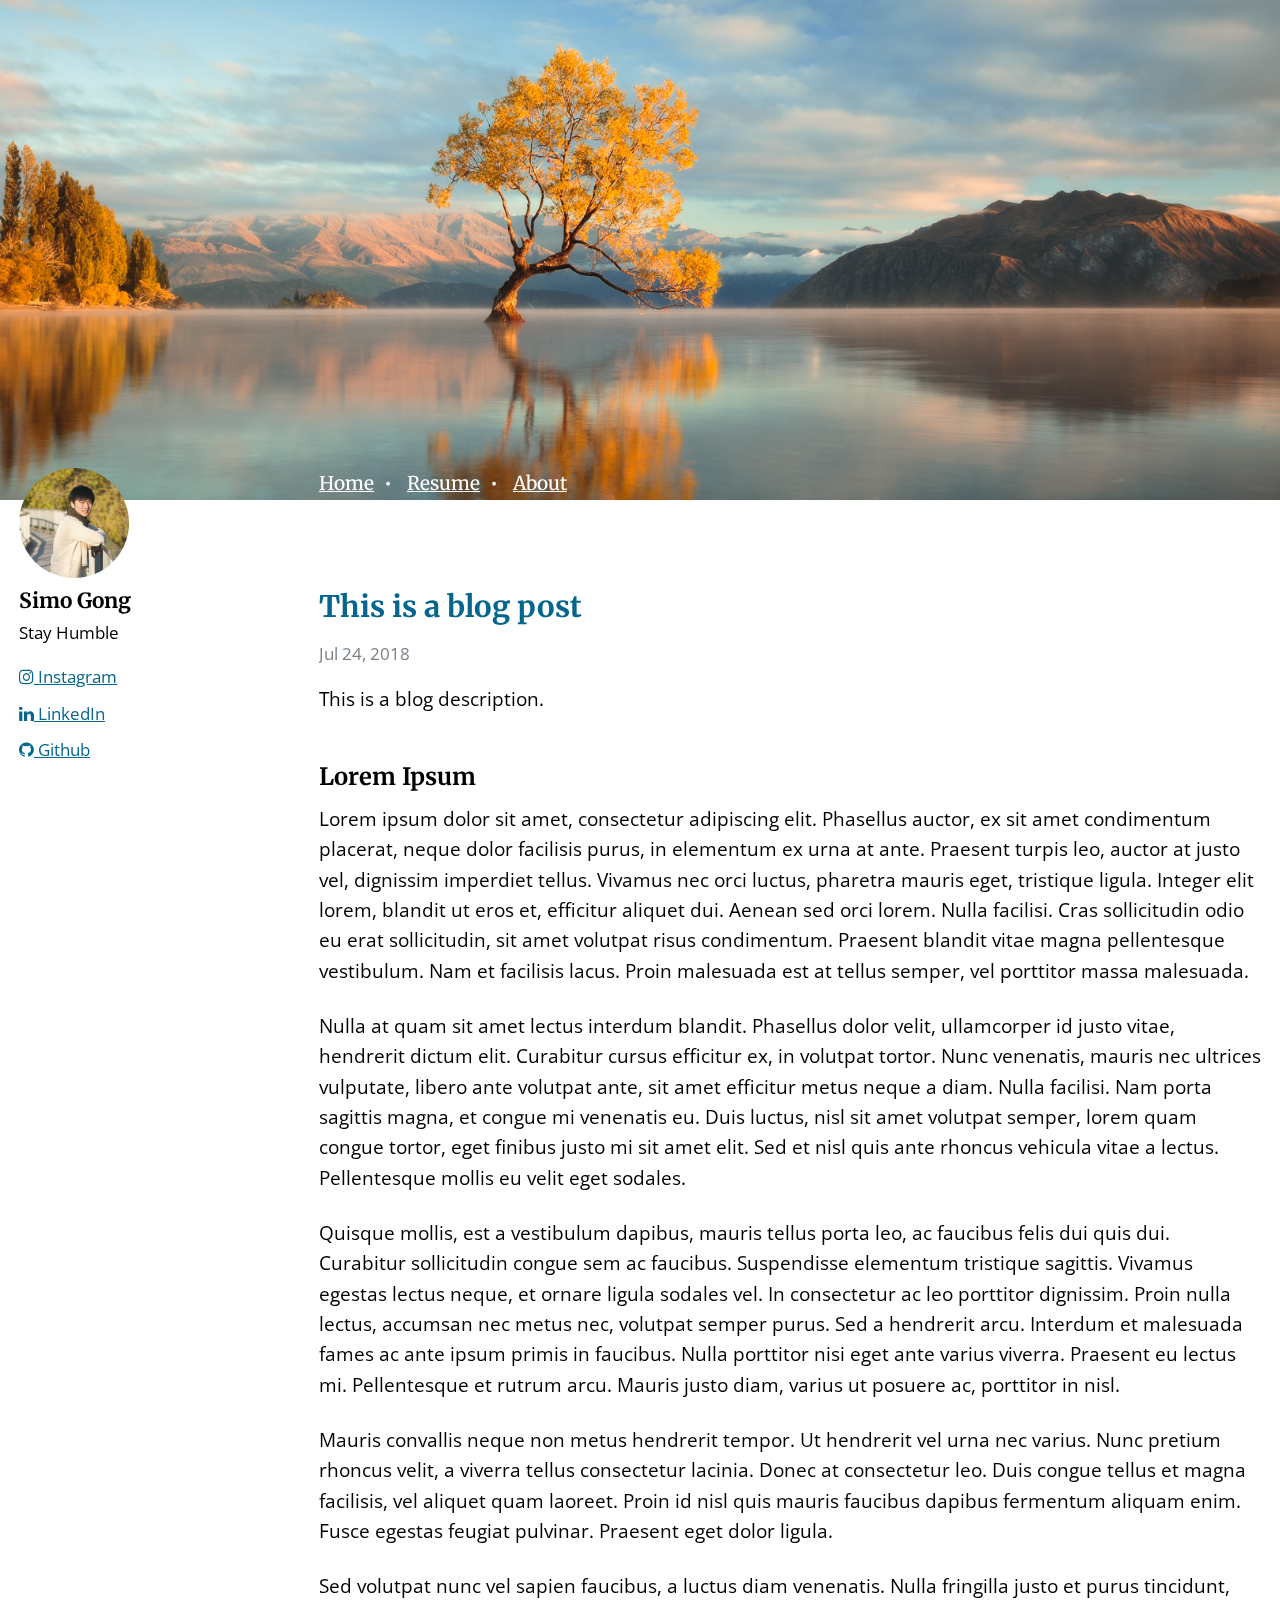
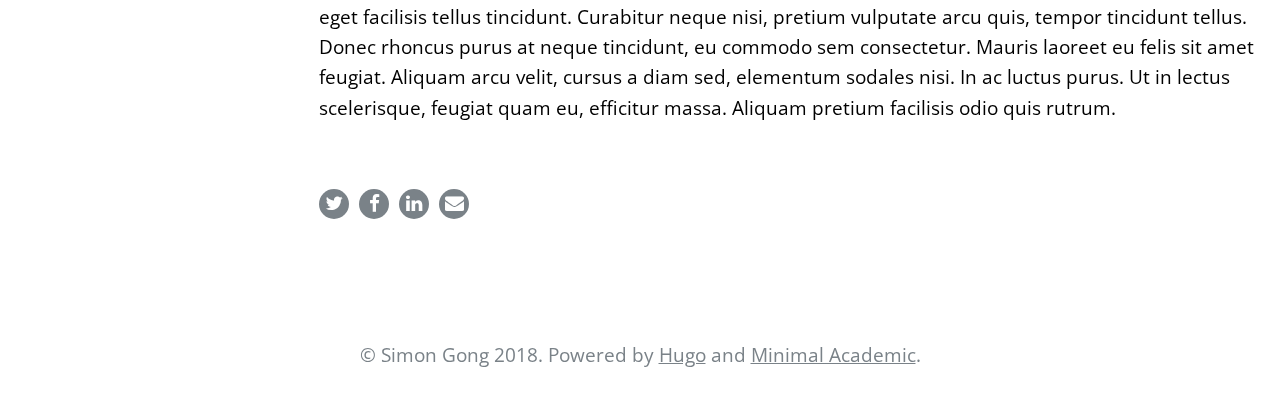
<file: blog/first/index.html>
<!DOCTYPE html>
<html lang="en-us">
<head>
  <meta charset="utf-8">
  <meta name="viewport" content="width=device-width, initial-scale=1">
  <meta http-equiv="X-UA-Compatible" content="IE=edge">
  
  <meta name="generator" content="Hugo 0.47.1" />
  <meta name="author" content="Simo Gong ">

  <link rel="shortcut icon" href="/img/me.ico">
  <link rel="stylesheet" href="//cdnjs.cloudflare.com/ajax/libs/font-awesome/4.7.0/css/font-awesome.min.css">
  <link rel="stylesheet" href="//fonts.googleapis.com/css?family=Merriweather:400,700%7cOpen&#43;Sans:400,400italic,700%7cRoboto&#43;Mono%25!%28EXTRA%20*hugolib.PageOutput=Page%28/blog/first.md%29%29">
  <link rel="stylesheet" href="/styles.css">
  

  

  
  <link rel="alternate" href="https://simongong924.github.io/index.xml" type="application/rss+xml" title="Simon Gong">
  <link rel="feed" href="https://simongong924.github.io/index.xml" type="application/rss+xml" title="Simon Gong">
  

  <link rel="apple-touch-icon" sizes="180x180" href="/img/favicon/apple-touch-icon.png">
  <link rel="icon" type="image/png" sizes="32x32" href="/img/favicon/favicon-32x32.png">
  <link rel="icon" type="image/png" sizes="16x16" href="/img/favicon/favicon-16x16.png">
  <link rel="manifest" href="/img/favicon/site.webmanifest">
  <link rel="mask-icon" href="/safari-pinned-tab.svg" color="#5bbad5">
  <meta name="msapplication-TileColor" content="#da532c">
  <meta name="theme-color" content="#ffffff">

  <link rel="manifest" href="/site.webmanifest">
  <link rel="icon" type="image/png" href="/img/icon.png">
  <link rel="apple-touch-icon" type="image/png" href="/img/icon-192.png">

  <link rel="canonical" href="https://simongong924.github.io/blog/first/">

  <meta property="twitter:card" content="summary_large_image">
  
  <meta property="og:site_name" content="Simon Gong">
  <meta property="og:url" content="https://simongong924.github.io/blog/first/">
  <meta property="og:title" content="This is a blog post | Simon Gong">
  <meta property="og:locale" content="en-us">
  
  <meta property="article:published_time" content="2018-07-24T17:44:36-07:00">
  
  <meta property="article:modified_time" content="2018-07-24T17:44:36-07:00">
  

  <title>This is a blog post | Simon Gong</title>

  

</head>
<body>

<style type="text/css">
  
.masthead-hero {
  background-image: url("/img/2.jpg");
}
</style>

<div class="masthead-hero"></div>


<div id="main" role="main">
  <div class="sidebar sticky" itemprop="author" itemscope itemtype="http://schema.org/Person">
  <div class="author-avatar">
    <a href="/">
      <img src="/img/me.jpg" alt="Joshua Hu" itemprop="image">
    </a>
  </div>
  <div class="author-content">
    <h3 class="author-name" itemprop="name">Simo Gong </h3>
    <p class="author-bio" itemprop="description">Stay Humble</p>
  </div>
  <div class="author-urls-wrapper">
    <ul class="author-urls social-icons" aria-hidden="true">
      <li itemprop="homeLocation" itemscope itemtype="http://schema.org/Place">
        <span itemprop="name"></span>
      </li>
      
      <li>
        <a itemprop="sameAs" href="//instagram.com/simongongg" target="_blank" rel="noopener">
          <i class="fa fa-instagram"></i>
          Instagram
        </a>
      </li>
      
      <li>
        <a itemprop="sameAs" href="//linkedin.com/in/simongong924" target="_blank" rel="noopener">
          <i class="fa fa-linkedin"></i>
          LinkedIn
        </a>
      </li>
      
      <li>
        <a itemprop="sameAs" href="//github.com/simongong924" target="_blank" rel="noopener">
          <i class="fa fa-github"></i>
          Github
        </a>
      </li>
      
    </ul>
  </div>
</div>

  <article class="page">
		<div class="page_container">
			<section class="page_content">
				<div class="navbar-hero">
	<nav>
		<a href="/">Home</a>&nbsp&nbsp•&nbsp&nbsp
		<a href="/resume">Resume</a>&nbsp&nbsp•&nbsp&nbsp
		
		
		<a href="/about">About</a>
	</nav>
</div>

				<article class="post" itemscope itemtype="http://schema.org/Article">
  <div class="post-container">
    <h1 itemprop="name"><a href="https://simongong924.github.io/blog/first/">This is a blog post</a></h1>

    
      

<div class="post-metadata">

  <span class="post-date">
    
    <time datetime="2018-07-24 17:44:36 -0700 -0700" itemprop="datePublished dateModified">
      Jul 24, 2018
    </time>
  </span>

  

</div>

    

    <div class="post-style" itemprop="articleBody">
      This is a blog description.
      <p><h2>Lorem Ipsum</h2>
Lorem ipsum dolor sit amet, consectetur adipiscing elit. Phasellus auctor, ex sit amet condimentum placerat, neque dolor facilisis purus, in elementum ex urna at ante. Praesent turpis leo, auctor at justo vel, dignissim imperdiet tellus. Vivamus nec orci luctus, pharetra mauris eget, tristique ligula. Integer elit lorem, blandit ut eros et, efficitur aliquet dui. Aenean sed orci lorem. Nulla facilisi. Cras sollicitudin odio eu erat sollicitudin, sit amet volutpat risus condimentum. Praesent blandit vitae magna pellentesque vestibulum. Nam et facilisis lacus. Proin malesuada est at tellus semper, vel porttitor massa malesuada.</p>

<p>Nulla at quam sit amet lectus interdum blandit. Phasellus dolor velit, ullamcorper id justo vitae, hendrerit dictum elit. Curabitur cursus efficitur ex, in volutpat tortor. Nunc venenatis, mauris nec ultrices vulputate, libero ante volutpat ante, sit amet efficitur metus neque a diam. Nulla facilisi. Nam porta sagittis magna, et congue mi venenatis eu. Duis luctus, nisl sit amet volutpat semper, lorem quam congue tortor, eget finibus justo mi sit amet elit. Sed et nisl quis ante rhoncus vehicula vitae a lectus. Pellentesque mollis eu velit eget sodales.</p>

<p>Quisque mollis, est a vestibulum dapibus, mauris tellus porta leo, ac faucibus felis dui quis dui. Curabitur sollicitudin congue sem ac faucibus. Suspendisse elementum tristique sagittis. Vivamus egestas lectus neque, et ornare ligula sodales vel. In consectetur ac leo porttitor dignissim. Proin nulla lectus, accumsan nec metus nec, volutpat semper purus. Sed a hendrerit arcu. Interdum et malesuada fames ac ante ipsum primis in faucibus. Nulla porttitor nisi eget ante varius viverra. Praesent eu lectus mi. Pellentesque et rutrum arcu. Mauris justo diam, varius ut posuere ac, porttitor in nisl.</p>

<p>Mauris convallis neque non metus hendrerit tempor. Ut hendrerit vel urna nec varius. Nunc pretium rhoncus velit, a viverra tellus consectetur lacinia. Donec at consectetur leo. Duis congue tellus et magna facilisis, vel aliquet quam laoreet. Proin id nisl quis mauris faucibus dapibus fermentum aliquam enim. Fusce egestas feugiat pulvinar. Praesent eget dolor ligula.</p>

<p>Sed volutpat nunc vel sapien faucibus, a luctus diam venenatis. Nulla fringilla justo et purus tincidunt, eget facilisis tellus tincidunt. Curabitur neque nisi, pretium vulputate arcu quis, tempor tincidunt tellus. Donec rhoncus purus at neque tincidunt, eu commodo sem consectetur. Mauris laoreet eu felis sit amet feugiat. Aliquam arcu velit, cursus a diam sed, elementum sodales nisi. In ac luctus purus. Ut in lectus scelerisque, feugiat quam eu, efficitur massa. Aliquam pretium facilisis odio quis rutrum.</p>

    </div>

    
      

    

    
      
<div class="share-box" aria-hidden="true">
  <ul class="share">
    <li>
      <a class="twitter"
         href="https://twitter.com/intent/tweet?text=This%20is%20a%20blog%20post&amp;url=https%3a%2f%2fsimongong924.github.io%2fblog%2ffirst%2f"
         target="_blank" rel="noopener">
        <i class="fa fa-twitter"></i>
      </a>
    </li>
    <li>
      <a class="facebook"
         href="https://www.facebook.com/sharer.php?u=https%3a%2f%2fsimongong924.github.io%2fblog%2ffirst%2f"
         target="_blank" rel="noopener">
        <i class="fa fa-facebook"></i>
      </a>
    </li>
    <li>
      <a class="linkedin"
         href="https://www.linkedin.com/shareArticle?mini=true&amp;url=https%3a%2f%2fsimongong924.github.io%2fblog%2ffirst%2f&amp;title=This%20is%20a%20blog%20post"
         target="_blank" rel="noopener">
        <i class="fa fa-linkedin"></i>
      </a>
    </li>
    <li>
      <a class="email"
         href="mailto:?subject=This%20is%20a%20blog%20post&amp;body=https%3a%2f%2fsimongong924.github.io%2fblog%2ffirst%2f">
        <i class="fa fa-envelope"></i>
      </a>
    </li>
  </ul>
</div>


    

    
      

    

  </div>
</article>
			</section>
		</div>
	</article>
</div> 

<div class="page_footer">
	<p>&copy; Simon Gong 2018. Powered by <a href="http://gohugo.io/">Hugo</a> and <a href="https://github.com/jhu247/minimal-academic">Minimal Academic</a>.</p>
</div>
    
    


  </body>
</html>
</file>
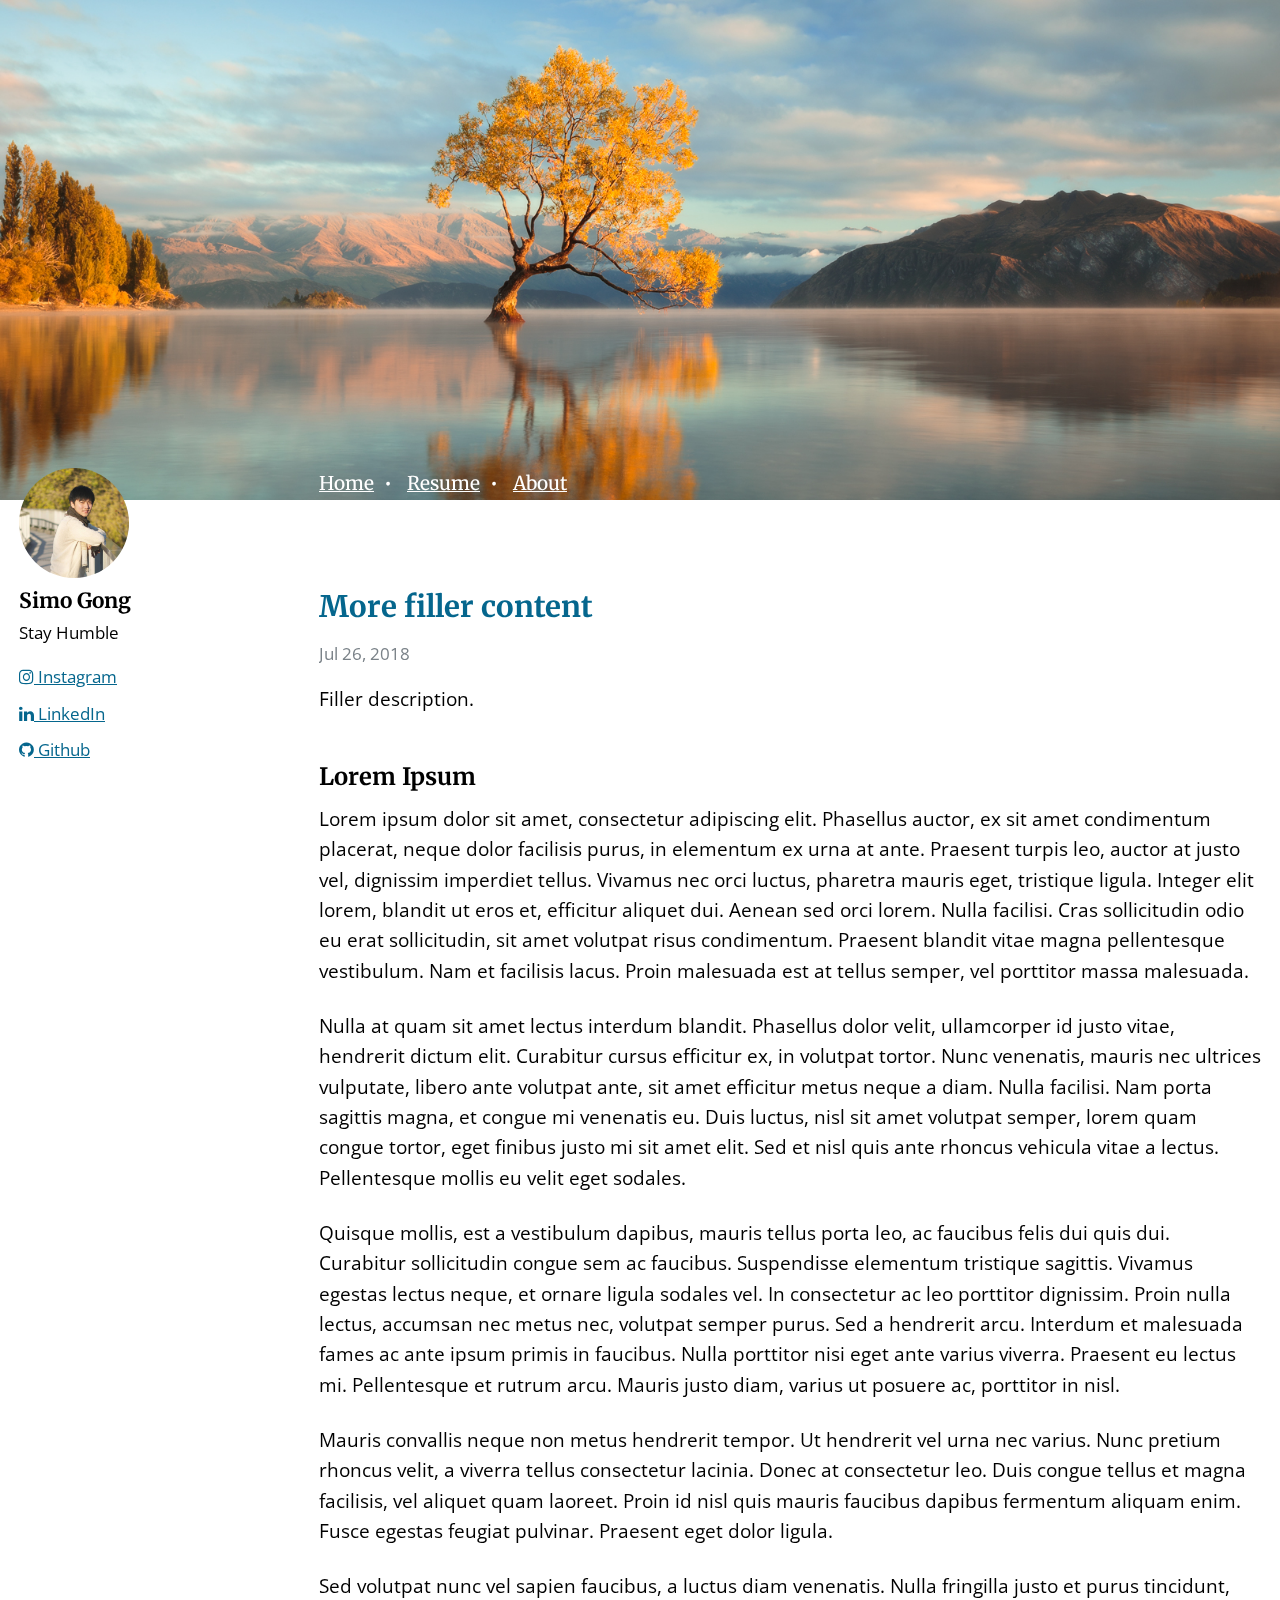
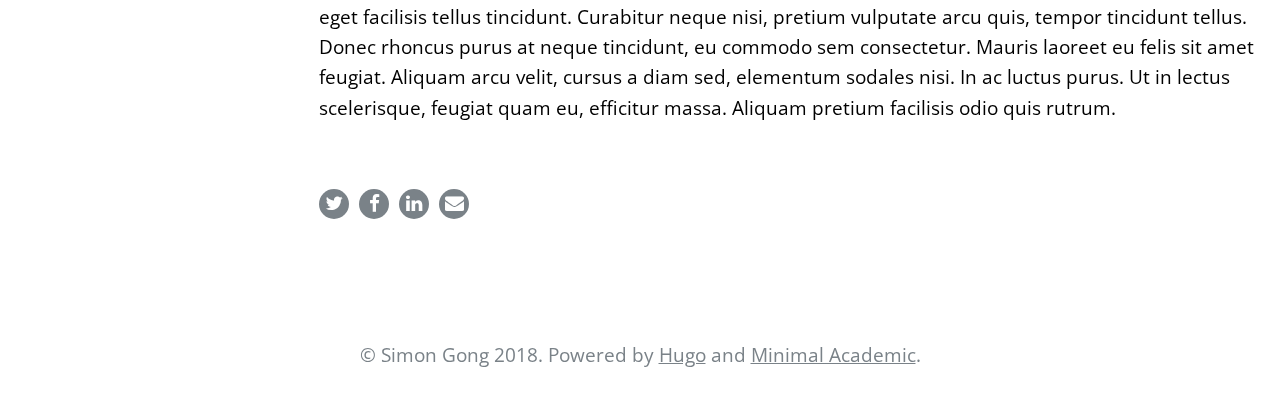
<file: blog/more/index.html>
<!DOCTYPE html>
<html lang="en-us">
<head>
  <meta charset="utf-8">
  <meta name="viewport" content="width=device-width, initial-scale=1">
  <meta http-equiv="X-UA-Compatible" content="IE=edge">
  
  <meta name="generator" content="Hugo 0.47.1" />
  <meta name="author" content="Simo Gong ">

  <link rel="shortcut icon" href="/img/me.ico">
  <link rel="stylesheet" href="//cdnjs.cloudflare.com/ajax/libs/font-awesome/4.7.0/css/font-awesome.min.css">
  <link rel="stylesheet" href="//fonts.googleapis.com/css?family=Merriweather:400,700%7cOpen&#43;Sans:400,400italic,700%7cRoboto&#43;Mono%25!%28EXTRA%20*hugolib.PageOutput=Page%28/blog/more.md%29%29">
  <link rel="stylesheet" href="/styles.css">
  

  

  
  <link rel="alternate" href="https://simongong924.github.io/index.xml" type="application/rss+xml" title="Simon Gong">
  <link rel="feed" href="https://simongong924.github.io/index.xml" type="application/rss+xml" title="Simon Gong">
  

  <link rel="apple-touch-icon" sizes="180x180" href="/img/favicon/apple-touch-icon.png">
  <link rel="icon" type="image/png" sizes="32x32" href="/img/favicon/favicon-32x32.png">
  <link rel="icon" type="image/png" sizes="16x16" href="/img/favicon/favicon-16x16.png">
  <link rel="manifest" href="/img/favicon/site.webmanifest">
  <link rel="mask-icon" href="/safari-pinned-tab.svg" color="#5bbad5">
  <meta name="msapplication-TileColor" content="#da532c">
  <meta name="theme-color" content="#ffffff">

  <link rel="manifest" href="/site.webmanifest">
  <link rel="icon" type="image/png" href="/img/icon.png">
  <link rel="apple-touch-icon" type="image/png" href="/img/icon-192.png">

  <link rel="canonical" href="https://simongong924.github.io/blog/more/">

  <meta property="twitter:card" content="summary_large_image">
  
  <meta property="og:site_name" content="Simon Gong">
  <meta property="og:url" content="https://simongong924.github.io/blog/more/">
  <meta property="og:title" content="More filler content | Simon Gong">
  <meta property="og:locale" content="en-us">
  
  <meta property="article:published_time" content="2018-07-26T17:44:36-07:00">
  
  <meta property="article:modified_time" content="2018-07-26T17:44:36-07:00">
  

  <title>More filler content | Simon Gong</title>

  

</head>
<body>

<style type="text/css">
  
.masthead-hero {
  background-image: url("/img/2.jpg");
}
</style>

<div class="masthead-hero"></div>


<div id="main" role="main">
  <div class="sidebar sticky" itemprop="author" itemscope itemtype="http://schema.org/Person">
  <div class="author-avatar">
    <a href="/">
      <img src="/img/me.jpg" alt="Joshua Hu" itemprop="image">
    </a>
  </div>
  <div class="author-content">
    <h3 class="author-name" itemprop="name">Simo Gong </h3>
    <p class="author-bio" itemprop="description">Stay Humble</p>
  </div>
  <div class="author-urls-wrapper">
    <ul class="author-urls social-icons" aria-hidden="true">
      <li itemprop="homeLocation" itemscope itemtype="http://schema.org/Place">
        <span itemprop="name"></span>
      </li>
      
      <li>
        <a itemprop="sameAs" href="//instagram.com/simongongg" target="_blank" rel="noopener">
          <i class="fa fa-instagram"></i>
          Instagram
        </a>
      </li>
      
      <li>
        <a itemprop="sameAs" href="//linkedin.com/in/simongong924" target="_blank" rel="noopener">
          <i class="fa fa-linkedin"></i>
          LinkedIn
        </a>
      </li>
      
      <li>
        <a itemprop="sameAs" href="//github.com/simongong924" target="_blank" rel="noopener">
          <i class="fa fa-github"></i>
          Github
        </a>
      </li>
      
    </ul>
  </div>
</div>

  <article class="page">
		<div class="page_container">
			<section class="page_content">
				<div class="navbar-hero">
	<nav>
		<a href="/">Home</a>&nbsp&nbsp•&nbsp&nbsp
		<a href="/resume">Resume</a>&nbsp&nbsp•&nbsp&nbsp
		
		
		<a href="/about">About</a>
	</nav>
</div>

				<article class="post" itemscope itemtype="http://schema.org/Article">
  <div class="post-container">
    <h1 itemprop="name"><a href="https://simongong924.github.io/blog/more/">More filler content</a></h1>

    
      

<div class="post-metadata">

  <span class="post-date">
    
    <time datetime="2018-07-26 17:44:36 -0700 -0700" itemprop="datePublished dateModified">
      Jul 26, 2018
    </time>
  </span>

  

</div>

    

    <div class="post-style" itemprop="articleBody">
      Filler description.
      <p><h2>Lorem Ipsum</h2>
Lorem ipsum dolor sit amet, consectetur adipiscing elit. Phasellus auctor, ex sit amet condimentum placerat, neque dolor facilisis purus, in elementum ex urna at ante. Praesent turpis leo, auctor at justo vel, dignissim imperdiet tellus. Vivamus nec orci luctus, pharetra mauris eget, tristique ligula. Integer elit lorem, blandit ut eros et, efficitur aliquet dui. Aenean sed orci lorem. Nulla facilisi. Cras sollicitudin odio eu erat sollicitudin, sit amet volutpat risus condimentum. Praesent blandit vitae magna pellentesque vestibulum. Nam et facilisis lacus. Proin malesuada est at tellus semper, vel porttitor massa malesuada.</p>

<p>Nulla at quam sit amet lectus interdum blandit. Phasellus dolor velit, ullamcorper id justo vitae, hendrerit dictum elit. Curabitur cursus efficitur ex, in volutpat tortor. Nunc venenatis, mauris nec ultrices vulputate, libero ante volutpat ante, sit amet efficitur metus neque a diam. Nulla facilisi. Nam porta sagittis magna, et congue mi venenatis eu. Duis luctus, nisl sit amet volutpat semper, lorem quam congue tortor, eget finibus justo mi sit amet elit. Sed et nisl quis ante rhoncus vehicula vitae a lectus. Pellentesque mollis eu velit eget sodales.</p>

<p>Quisque mollis, est a vestibulum dapibus, mauris tellus porta leo, ac faucibus felis dui quis dui. Curabitur sollicitudin congue sem ac faucibus. Suspendisse elementum tristique sagittis. Vivamus egestas lectus neque, et ornare ligula sodales vel. In consectetur ac leo porttitor dignissim. Proin nulla lectus, accumsan nec metus nec, volutpat semper purus. Sed a hendrerit arcu. Interdum et malesuada fames ac ante ipsum primis in faucibus. Nulla porttitor nisi eget ante varius viverra. Praesent eu lectus mi. Pellentesque et rutrum arcu. Mauris justo diam, varius ut posuere ac, porttitor in nisl.</p>

<p>Mauris convallis neque non metus hendrerit tempor. Ut hendrerit vel urna nec varius. Nunc pretium rhoncus velit, a viverra tellus consectetur lacinia. Donec at consectetur leo. Duis congue tellus et magna facilisis, vel aliquet quam laoreet. Proin id nisl quis mauris faucibus dapibus fermentum aliquam enim. Fusce egestas feugiat pulvinar. Praesent eget dolor ligula.</p>

<p>Sed volutpat nunc vel sapien faucibus, a luctus diam venenatis. Nulla fringilla justo et purus tincidunt, eget facilisis tellus tincidunt. Curabitur neque nisi, pretium vulputate arcu quis, tempor tincidunt tellus. Donec rhoncus purus at neque tincidunt, eu commodo sem consectetur. Mauris laoreet eu felis sit amet feugiat. Aliquam arcu velit, cursus a diam sed, elementum sodales nisi. In ac luctus purus. Ut in lectus scelerisque, feugiat quam eu, efficitur massa. Aliquam pretium facilisis odio quis rutrum.</p>

    </div>

    
      

    

    
      
<div class="share-box" aria-hidden="true">
  <ul class="share">
    <li>
      <a class="twitter"
         href="https://twitter.com/intent/tweet?text=More%20filler%20content&amp;url=https%3a%2f%2fsimongong924.github.io%2fblog%2fmore%2f"
         target="_blank" rel="noopener">
        <i class="fa fa-twitter"></i>
      </a>
    </li>
    <li>
      <a class="facebook"
         href="https://www.facebook.com/sharer.php?u=https%3a%2f%2fsimongong924.github.io%2fblog%2fmore%2f"
         target="_blank" rel="noopener">
        <i class="fa fa-facebook"></i>
      </a>
    </li>
    <li>
      <a class="linkedin"
         href="https://www.linkedin.com/shareArticle?mini=true&amp;url=https%3a%2f%2fsimongong924.github.io%2fblog%2fmore%2f&amp;title=More%20filler%20content"
         target="_blank" rel="noopener">
        <i class="fa fa-linkedin"></i>
      </a>
    </li>
    <li>
      <a class="email"
         href="mailto:?subject=More%20filler%20content&amp;body=https%3a%2f%2fsimongong924.github.io%2fblog%2fmore%2f">
        <i class="fa fa-envelope"></i>
      </a>
    </li>
  </ul>
</div>


    

    
      

    

  </div>
</article>
			</section>
		</div>
	</article>
</div> 

<div class="page_footer">
	<p>&copy; Simon Gong 2018. Powered by <a href="http://gohugo.io/">Hugo</a> and <a href="https://github.com/jhu247/minimal-academic">Minimal Academic</a>.</p>
</div>
    
    


  </body>
</html>
</file>
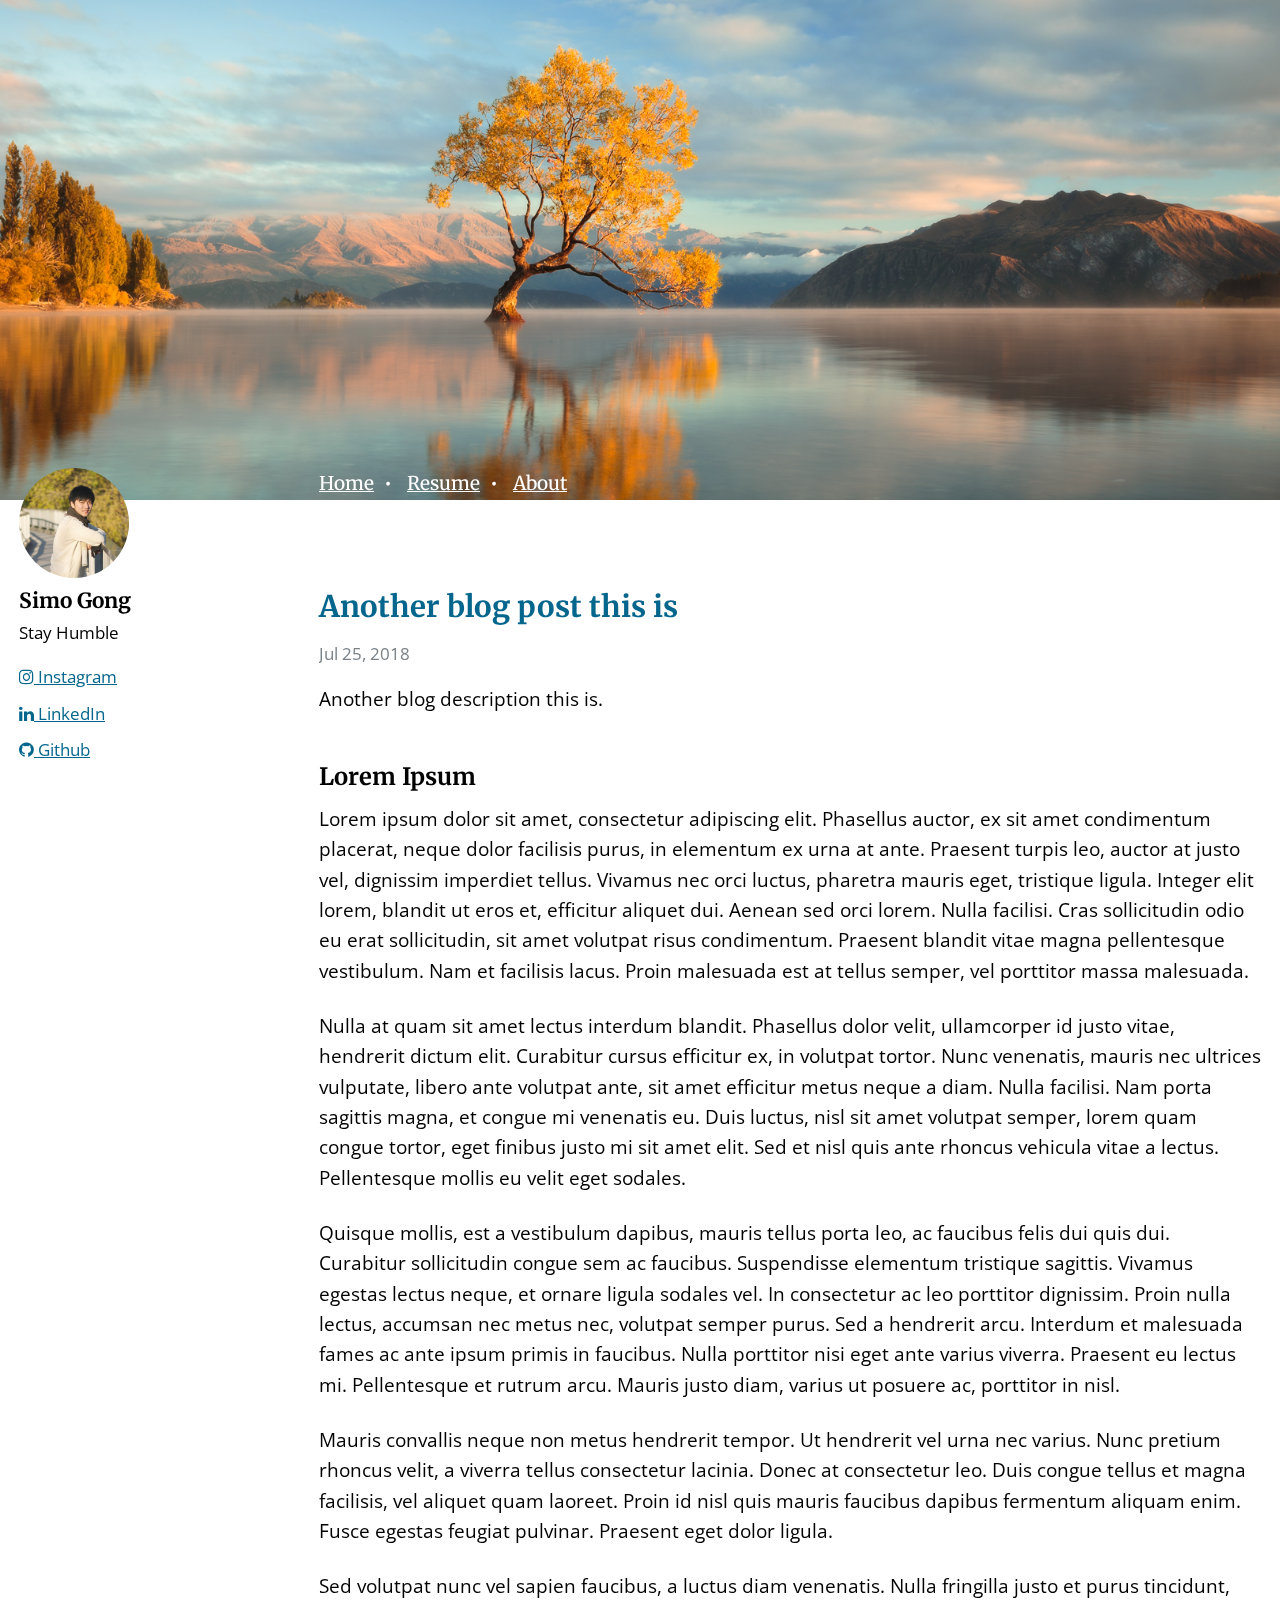
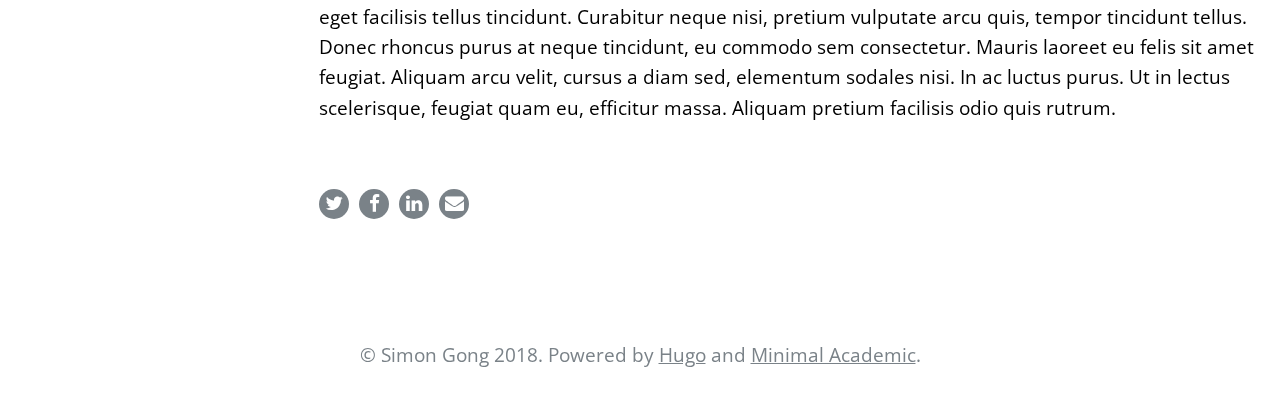
<file: blog/second/index.html>
<!DOCTYPE html>
<html lang="en-us">
<head>
  <meta charset="utf-8">
  <meta name="viewport" content="width=device-width, initial-scale=1">
  <meta http-equiv="X-UA-Compatible" content="IE=edge">
  
  <meta name="generator" content="Hugo 0.47.1" />
  <meta name="author" content="Simo Gong ">

  <link rel="shortcut icon" href="/img/me.ico">
  <link rel="stylesheet" href="//cdnjs.cloudflare.com/ajax/libs/font-awesome/4.7.0/css/font-awesome.min.css">
  <link rel="stylesheet" href="//fonts.googleapis.com/css?family=Merriweather:400,700%7cOpen&#43;Sans:400,400italic,700%7cRoboto&#43;Mono%25!%28EXTRA%20*hugolib.PageOutput=Page%28/blog/second.md%29%29">
  <link rel="stylesheet" href="/styles.css">
  

  

  
  <link rel="alternate" href="https://simongong924.github.io/index.xml" type="application/rss+xml" title="Simon Gong">
  <link rel="feed" href="https://simongong924.github.io/index.xml" type="application/rss+xml" title="Simon Gong">
  

  <link rel="apple-touch-icon" sizes="180x180" href="/img/favicon/apple-touch-icon.png">
  <link rel="icon" type="image/png" sizes="32x32" href="/img/favicon/favicon-32x32.png">
  <link rel="icon" type="image/png" sizes="16x16" href="/img/favicon/favicon-16x16.png">
  <link rel="manifest" href="/img/favicon/site.webmanifest">
  <link rel="mask-icon" href="/safari-pinned-tab.svg" color="#5bbad5">
  <meta name="msapplication-TileColor" content="#da532c">
  <meta name="theme-color" content="#ffffff">

  <link rel="manifest" href="/site.webmanifest">
  <link rel="icon" type="image/png" href="/img/icon.png">
  <link rel="apple-touch-icon" type="image/png" href="/img/icon-192.png">

  <link rel="canonical" href="https://simongong924.github.io/blog/second/">

  <meta property="twitter:card" content="summary_large_image">
  
  <meta property="og:site_name" content="Simon Gong">
  <meta property="og:url" content="https://simongong924.github.io/blog/second/">
  <meta property="og:title" content="Another blog post this is | Simon Gong">
  <meta property="og:locale" content="en-us">
  
  <meta property="article:published_time" content="2018-07-25T17:44:36-07:00">
  
  <meta property="article:modified_time" content="2018-07-25T17:44:36-07:00">
  

  <title>Another blog post this is | Simon Gong</title>

  

</head>
<body>

<style type="text/css">
  
.masthead-hero {
  background-image: url("/img/2.jpg");
}
</style>

<div class="masthead-hero"></div>


<div id="main" role="main">
  <div class="sidebar sticky" itemprop="author" itemscope itemtype="http://schema.org/Person">
  <div class="author-avatar">
    <a href="/">
      <img src="/img/me.jpg" alt="Joshua Hu" itemprop="image">
    </a>
  </div>
  <div class="author-content">
    <h3 class="author-name" itemprop="name">Simo Gong </h3>
    <p class="author-bio" itemprop="description">Stay Humble</p>
  </div>
  <div class="author-urls-wrapper">
    <ul class="author-urls social-icons" aria-hidden="true">
      <li itemprop="homeLocation" itemscope itemtype="http://schema.org/Place">
        <span itemprop="name"></span>
      </li>
      
      <li>
        <a itemprop="sameAs" href="//instagram.com/simongongg" target="_blank" rel="noopener">
          <i class="fa fa-instagram"></i>
          Instagram
        </a>
      </li>
      
      <li>
        <a itemprop="sameAs" href="//linkedin.com/in/simongong924" target="_blank" rel="noopener">
          <i class="fa fa-linkedin"></i>
          LinkedIn
        </a>
      </li>
      
      <li>
        <a itemprop="sameAs" href="//github.com/simongong924" target="_blank" rel="noopener">
          <i class="fa fa-github"></i>
          Github
        </a>
      </li>
      
    </ul>
  </div>
</div>

  <article class="page">
		<div class="page_container">
			<section class="page_content">
				<div class="navbar-hero">
	<nav>
		<a href="/">Home</a>&nbsp&nbsp•&nbsp&nbsp
		<a href="/resume">Resume</a>&nbsp&nbsp•&nbsp&nbsp
		
		
		<a href="/about">About</a>
	</nav>
</div>

				<article class="post" itemscope itemtype="http://schema.org/Article">
  <div class="post-container">
    <h1 itemprop="name"><a href="https://simongong924.github.io/blog/second/">Another blog post this is</a></h1>

    
      

<div class="post-metadata">

  <span class="post-date">
    
    <time datetime="2018-07-25 17:44:36 -0700 -0700" itemprop="datePublished dateModified">
      Jul 25, 2018
    </time>
  </span>

  

</div>

    

    <div class="post-style" itemprop="articleBody">
      Another blog description this is.
      <p><h2>Lorem Ipsum</h2>
Lorem ipsum dolor sit amet, consectetur adipiscing elit. Phasellus auctor, ex sit amet condimentum placerat, neque dolor facilisis purus, in elementum ex urna at ante. Praesent turpis leo, auctor at justo vel, dignissim imperdiet tellus. Vivamus nec orci luctus, pharetra mauris eget, tristique ligula. Integer elit lorem, blandit ut eros et, efficitur aliquet dui. Aenean sed orci lorem. Nulla facilisi. Cras sollicitudin odio eu erat sollicitudin, sit amet volutpat risus condimentum. Praesent blandit vitae magna pellentesque vestibulum. Nam et facilisis lacus. Proin malesuada est at tellus semper, vel porttitor massa malesuada.</p>

<p>Nulla at quam sit amet lectus interdum blandit. Phasellus dolor velit, ullamcorper id justo vitae, hendrerit dictum elit. Curabitur cursus efficitur ex, in volutpat tortor. Nunc venenatis, mauris nec ultrices vulputate, libero ante volutpat ante, sit amet efficitur metus neque a diam. Nulla facilisi. Nam porta sagittis magna, et congue mi venenatis eu. Duis luctus, nisl sit amet volutpat semper, lorem quam congue tortor, eget finibus justo mi sit amet elit. Sed et nisl quis ante rhoncus vehicula vitae a lectus. Pellentesque mollis eu velit eget sodales.</p>

<p>Quisque mollis, est a vestibulum dapibus, mauris tellus porta leo, ac faucibus felis dui quis dui. Curabitur sollicitudin congue sem ac faucibus. Suspendisse elementum tristique sagittis. Vivamus egestas lectus neque, et ornare ligula sodales vel. In consectetur ac leo porttitor dignissim. Proin nulla lectus, accumsan nec metus nec, volutpat semper purus. Sed a hendrerit arcu. Interdum et malesuada fames ac ante ipsum primis in faucibus. Nulla porttitor nisi eget ante varius viverra. Praesent eu lectus mi. Pellentesque et rutrum arcu. Mauris justo diam, varius ut posuere ac, porttitor in nisl.</p>

<p>Mauris convallis neque non metus hendrerit tempor. Ut hendrerit vel urna nec varius. Nunc pretium rhoncus velit, a viverra tellus consectetur lacinia. Donec at consectetur leo. Duis congue tellus et magna facilisis, vel aliquet quam laoreet. Proin id nisl quis mauris faucibus dapibus fermentum aliquam enim. Fusce egestas feugiat pulvinar. Praesent eget dolor ligula.</p>

<p>Sed volutpat nunc vel sapien faucibus, a luctus diam venenatis. Nulla fringilla justo et purus tincidunt, eget facilisis tellus tincidunt. Curabitur neque nisi, pretium vulputate arcu quis, tempor tincidunt tellus. Donec rhoncus purus at neque tincidunt, eu commodo sem consectetur. Mauris laoreet eu felis sit amet feugiat. Aliquam arcu velit, cursus a diam sed, elementum sodales nisi. In ac luctus purus. Ut in lectus scelerisque, feugiat quam eu, efficitur massa. Aliquam pretium facilisis odio quis rutrum.</p>

    </div>

    
      

    

    
      
<div class="share-box" aria-hidden="true">
  <ul class="share">
    <li>
      <a class="twitter"
         href="https://twitter.com/intent/tweet?text=Another%20blog%20post%20this%20is&amp;url=https%3a%2f%2fsimongong924.github.io%2fblog%2fsecond%2f"
         target="_blank" rel="noopener">
        <i class="fa fa-twitter"></i>
      </a>
    </li>
    <li>
      <a class="facebook"
         href="https://www.facebook.com/sharer.php?u=https%3a%2f%2fsimongong924.github.io%2fblog%2fsecond%2f"
         target="_blank" rel="noopener">
        <i class="fa fa-facebook"></i>
      </a>
    </li>
    <li>
      <a class="linkedin"
         href="https://www.linkedin.com/shareArticle?mini=true&amp;url=https%3a%2f%2fsimongong924.github.io%2fblog%2fsecond%2f&amp;title=Another%20blog%20post%20this%20is"
         target="_blank" rel="noopener">
        <i class="fa fa-linkedin"></i>
      </a>
    </li>
    <li>
      <a class="email"
         href="mailto:?subject=Another%20blog%20post%20this%20is&amp;body=https%3a%2f%2fsimongong924.github.io%2fblog%2fsecond%2f">
        <i class="fa fa-envelope"></i>
      </a>
    </li>
  </ul>
</div>


    

    
      

    

  </div>
</article>
			</section>
		</div>
	</article>
</div> 

<div class="page_footer">
	<p>&copy; Simon Gong 2018. Powered by <a href="http://gohugo.io/">Hugo</a> and <a href="https://github.com/jhu247/minimal-academic">Minimal Academic</a>.</p>
</div>
    
    


  </body>
</html>
</file>
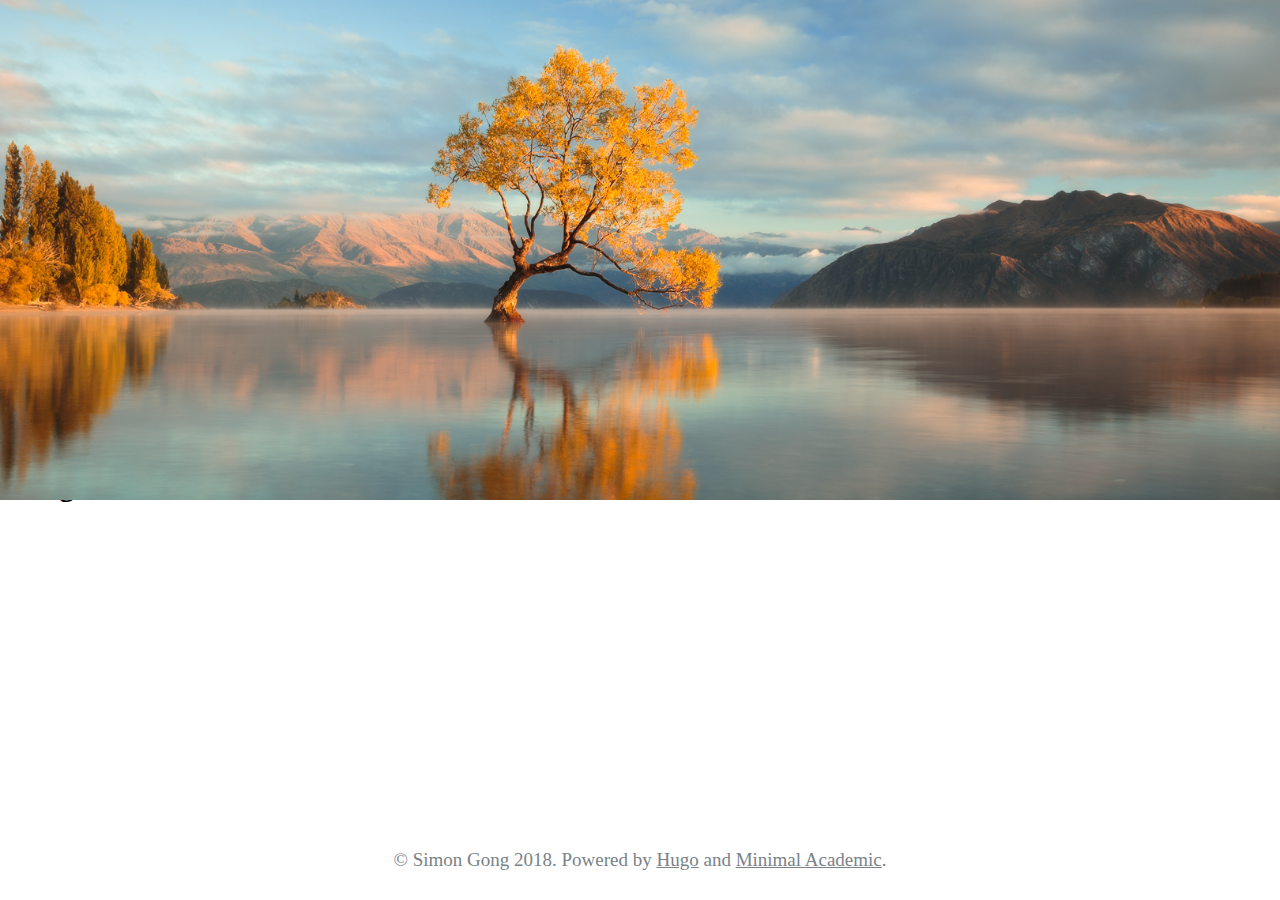
<file: categories/page/1/index.html>
<!DOCTYPE html><html><head><title>https://simongong924.github.io/categories/</title><link rel="canonical" href="https://simongong924.github.io/categories/"/><meta name="robots" content="noindex"><meta charset="utf-8" /><meta http-equiv="refresh" content="0; url=https://simongong924.github.io/categories/" /></head></html>
</file>
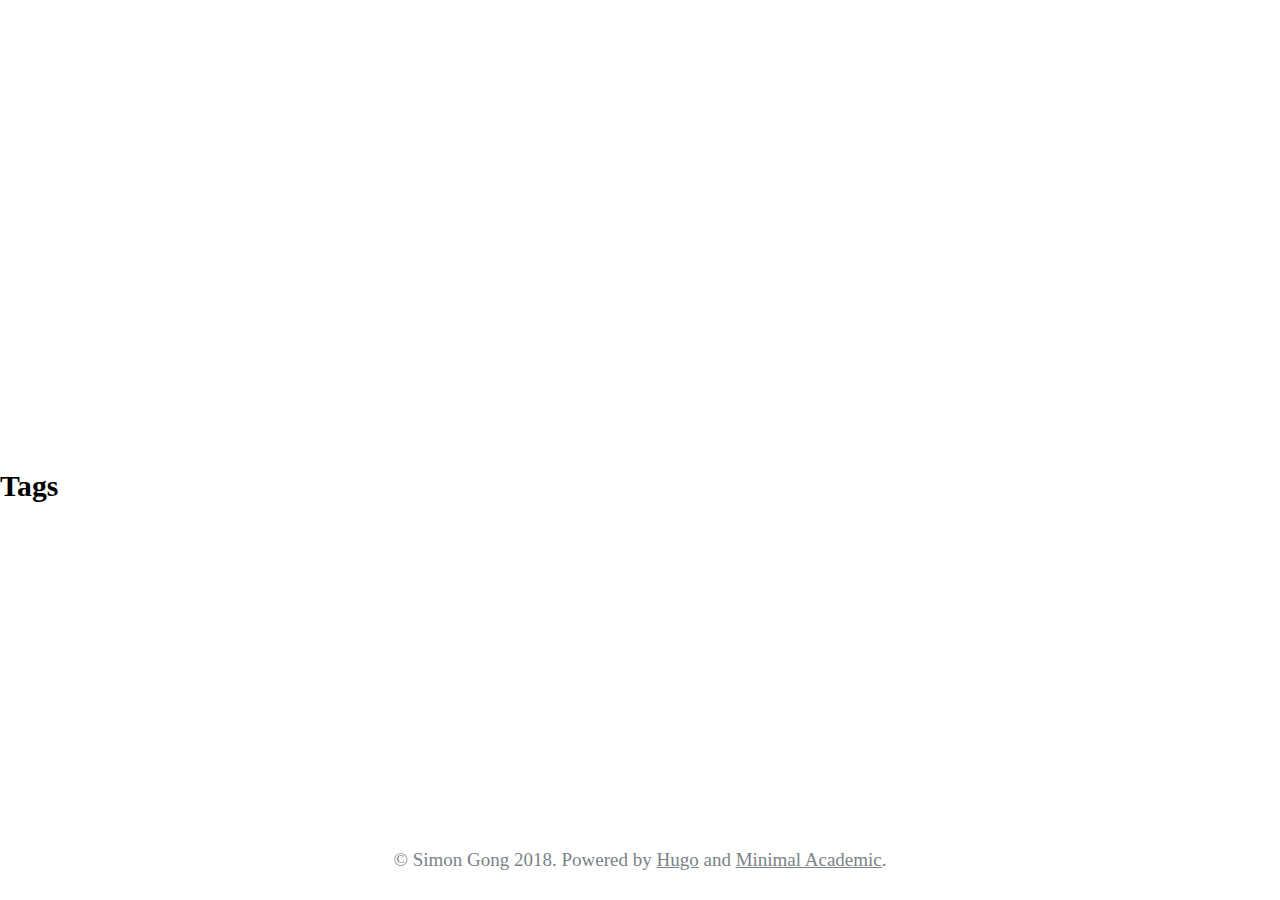
<file: tags/page/1/index.html>
<!DOCTYPE html><html><head><title>https://simongong924.github.io/tags/</title><link rel="canonical" href="https://simongong924.github.io/tags/"/><meta name="robots" content="noindex"><meta charset="utf-8" /><meta http-equiv="refresh" content="0; url=https://simongong924.github.io/tags/" /></head></html>
</file>
<file: styles.css>
/* Minimal Academic: a two-column Hugo theme for personal sites inspired by Hugo Academic & Minimal Mistakes */
/* Designed by Joshua Hu */

* {
  box-sizing: border-box;
}
html {
  font-size: 16px;

  box-sizing: border-box;

  background-color: #fff;

  -webkit-text-size-adjust: 100%;
      -ms-text-size-adjust: 100%;
}
@media (min-width: 48em) {
  html {
    font-size: 17px;
  }
}
@media (min-width: 64em) {
  html {
    font-size: 18px;
  }
}
@media (min-width: 80em) {
  html {
    font-size: 19px;
  }
}
article, aside, details, figcaption, figure, footer, header, hgroup, main, nav, section {
  display: block;
}
img {
  width: auto\9;
  max-width: 100%;
  height: auto;

  vertical-align: middle;

  -ms-interpolation-mode: bicubic;
  border: 0;
}
#map_canvas img, .google-maps img {
  max-width: none;
}
button, input, select, textarea {
  font-size: 100%;

  margin: 0;

  vertical-align: middle;
}
button, input {
  line-height: normal;

  overflow: visible;
}
textarea {
  overflow: auto;

  vertical-align: top;
}
html {
  position: relative;

  min-height: 100%;
}
body {
  font-family: "Open Sans";
  line-height: 1.6;

  margin: 0;
  padding: 0;

  color: #000;
}
body.overflow--hidden {
  overflow: hidden;
}
a, a:active, a:visited {
  color: #05668d;
}
h1, h2, h3, h4, h5, h6 {
  font-family: "Merriweather";
  font-weight: bold;
  line-height: 1.25;

  margin: 2em 0 .5em;
}
h1 {
  font-size: 1.563em;

  margin-top: 0;
}
h1 a {
  text-decoration: none;
}
h2 {
  font-size: 1.25em;
}
h3 {
  font-size: 1em;
}
h4 {
  font-size: .75em;
}
h5 {
  font-size: .75em;
}
h6 {
  font-size: .75em;
}
small, .small {
  font-size: .75em;
}
p {
  margin-bottom: 1.3em;
}
u a, ins a {
  color: inherit;
}
del a {
  color: inherit;
}
p, pre, blockquote, ul, ol, dl, figure, table, fieldset {
  orphans: 3;
  widows: 3;
}
blockquote {
  font-style: italic;

  margin: 2em 1em 2em 0;
  padding-right: 1em;
  padding-left: 1em;

  border-left: .25em solid #7a8288;
}
blockquote cite {
  font-style: italic;
}
blockquote cite:before {
  padding-right: 5px;

  content: "\2014";
}
tt, code, kbd, samp, pre {
  font-family: "Roboto Mono", monospace;
}
pre {
  overflow-x: auto;
}
p > code, a > code, li > code, figcaption > code, td > code {
  font-size: .75em;

  padding-top: .1rem;
  padding-bottom: .1rem;

  border-radius: 4px;
  background: #fafafa;
}
p > code:before, p > code:after, a > code:before, a > code:after, li > code:before, li > code:after, figcaption > code:before, figcaption > code:after, td > code:before, td > code:after {
  content: "\00a0";
  letter-spacing: -.2em;
}
figure {
  display: -webkit-box;
  display: flex;

  margin: 2em 0;

  -webkit-box-pack: justify;
  justify-content: space-between;
  -webkit-box-align: start;
  align-items: flex-start;
  flex-wrap: wrap;
}
figure img, figure iframe, figure .fluid-width-video-wrapper {
  margin-bottom: 1em;
}
figure > a {
  display: block;
}
@media (min-width: 37.5em) {
  figure.half > a, figure.half > img {
    width: calc(50% - .5em);
  }
}
figure.half figcaption {
  width: 100%;
}
@media (min-width: 37.5em) {
  figure.third > a, figure.third > img {
    width: calc(33.3333% - .5em);
  }
}
figure.third figcaption {
  width: 100%;
}
figcaption {
  font-family: Merriweather;
  font-size: .75em;

  margin-bottom: .5em;

  color: #7a8288;
}
svg:not(:root) {
  overflow: hidden;
}
nav ul {
  margin: 0;
  padding: 0;
}
nav li {
  list-style: none;
}
nav ul li, nav ol li {
  margin-bottom: 0;
}
nav li ul, nav li ol {
  margin-top: 0;
}

#main {
  clear: both;

  max-width: 100%;
  margin-right: auto;
  margin-bottom: 3em;
  margin-left: auto;
  padding-right: 1em;
  padding-left: 1em;
}
#main::after {
  display: table;
  clear: both;

  content: "";
}
@media (min-width: 80em) {
  #main {
    max-width: 1280px;
  }
}

@media (min-width: 64em) {
  .sticky {
    position: -webkit-sticky;
    position:         sticky;
    top: 2em;

    clear: both;
  }
  .sticky::after {
    display: table;
    clear: both;

    content: "";
  }
  .sticky > * {
    display: block;
  }
}

/* Masthead */

.masthead-hero {
  position: relative;

  clear: both;

  height: 500px;
  margin-bottom: -32px;

  background-repeat: no-repeat;
  background-position: center;
  background-size: cover;
}

.navbar-hero {
  height: 80px;
}

.navbar-hero nav, .navbar-hero a {
  font-family: "Merriweather";
  font-size: 1em;

  color: #fff;
}

.navbar-hero nav {
  color: #fff;
}

@media (max-width: 64em) {
  .navbar-hero {
    height: 30px;
  }
  .navbar-hero a {
    color: #fff;
  }
}

/* Sidebar */

.sidebar {
  clear: both;

  margin-bottom: 1em;
}
.sidebar::after {
  display: table;
  clear: both;

  content: "";
}
@media (max-width: 64em) {
  .sidebar {
    position: relative;
    z-index: 10;

    -webkit-transform: translate3d(0, 0, 0);
            transform: translate3d(0, 0, 0);

    color: #fff;
  }
  .masthead-hero {
    margin-bottom: -88px;
  }
}
@media (min-width: 64em) {
  .sidebar {
    float: left;

    width: calc(200px - 1em);
  }
  .sidebar.sticky {
    overflow-y: auto;

    height: calc( 100vh - 90px - 2em );
  }
}
@media (min-width: 80em) {
  .sidebar {
    width: calc(300px - 1em);
  }
}
.sidebar h2, .sidebar h3, .sidebar h4, .sidebar h5, .sidebar h6 {
  font-family: "Merriweather";

  margin-bottom: 0;
}
.sidebar p, .sidebar li {
  font-family: "Open Sans"
  line-height: 1.5;
  font-size: .9em;
}
.sidebar img {
  width: 100%;
}

.author-avatar {
  display: table-cell;

  width: 40px;
  height: 4opx;

  vertical-align: top;
}
@media (min-width: 64em) {
  .author-avatar {
    display: block;

    width: auto;
    height: auto;
  }
}
.author-avatar img {
  max-width: 110px;

  border-radius: 50%;
}
.author-content {
  line-height: 1;

  display: table-cell;

  padding-right: 25px;
  padding-left: 15px;

  vertical-align: top;
}
@media (min-width: 64em) {
  .author-content {
    display: block;

    width: 100%;
    padding-right: 0;
    padding-left: 0;
  }
}
.author-content a {
  color: inherit;
}
.author-name {
  margin: 0;
}
@media (min-width: 64em) {
  .author-name {
    margin-top: 10px;
    margin-bottom: 10px;
  }
}

.sidebar .author-name {
  font-family: "Merriweather";
  font-size: 1.1em;
}
.author-bio {
  margin: 0;
}
@media (min-width: 64em) {
  .author-bio {
    margin-top: 10px;
    margin-bottom: 20px;
  }
}
.author-urls-wrapper {
  font-family: "Open Sans";

  position: relative;
  position: relative;
  z-index: 10;

  display: table-cell;

  cursor: pointer;
  vertical-align: middle;
}
.author-urls-wrapper li:last-child a {
  margin-bottom: 0;
}
@media (min-width: 64em) {
  .author-urls-wrapper {
    display: block;
  }
}
.author-urls-wrapper button {
  margin-bottom: 0;
}
@media (min-width: 64em) {
  .author-urls-wrapper button {
    display: none;
  }
}
.author-urls {
  position: absolute;
  z-index: -1;
  right: 0;

  display: none;

  margin-top: 15px;
  padding: 10px;

  list-style-type: none;
}
.author-urls.is--visible {
  display: block;
}
@media (min-width: 64em) {
  .author-urls {
    position: relative;

    display: block;

    margin: 0;
    padding: 0;

    border: 0;
    background: transparent;
    box-shadow: none;
  }
}
.author-urls:before {
  position: absolute;
  z-index: 0;
  top: -11px;
  left: calc(50% - 10px);

  display: block;

  width: 0;

  content: "";

  border-width: 0 10px 10px;
  border-style: solid;
}
@media (min-width: 64em) {
  .author-urls:before {
    display: none;
  }
}
.author-urls:after {
  position: absolute;
  z-index: 1;
  top: -10px;
  left: calc(50% - 10px);

  display: block;

  width: 0;

  content: "";

  border-width: 0 10px 10px;
  border-style: solid;
  border-color: #fff transparent;
}
@media (min-width: 64em) {
  .author-urls:after {
    display: none;
  }
}
.author-urls li {
  white-space: nowrap;
}
.author-urls a {
  font-size: 1em;

  display: block;

  margin-bottom: 5px;
  padding-top: 2px;
  padding-right: 5px;
  padding-bottom: 2px;
}

/* Page */

.page_content h4 {
  font-size: 1em;

  margin-bottom: 0;
}

@media (min-width: 64em) {
  .page {
    float: right;

    width: calc(100% - 200px);
    padding-right: 0;
  }
}
@media (min-width: 80em) {
  .page {
    width: calc(100% - 300px);
    padding-right: 0;
  }
}
.page {
  margin-bottom: 100px;
}
.page .page_container {
  float: left;
  clear: both;

  width: 100%;
  margin-right: 0;
  margin-left: 0;
}
.page .page_container .page_content {
  position: relative;

  float: left;
  clear: both;

  width: 100%;
  margin-right: 0;
  margin-left: 0;
}

/* Recent posts (homepage) */

.recent-post-container {
  margin-top: 40px;
}

.recent-post {
  margin-bottom: 40px;
}

/* A post */

.post-container {
  margin-top: 40px;
}

.post-container h1 {
  color: #05668d;
}

.post-header {
  position: relative;

  clear: both;
}

.post-banner {
  width: 100%;
  height: auto;
}

.post-header-caption {
  font-size: .7em;

  position: absolute;
  z-index: 5;
  right: 0;
  bottom: 0;

  margin: 0 auto;
  padding: 2px 5px;

  text-align: right;

  opacity: .65;
  color: #fff;
  border-radius: 5px 0 0 0;
  background: #000;
}
@media (min-width: 64em) {
  .post-header-caption {
    padding: 5px 10px;
  }
}

.post-header-caption a {
  color: #fff;
}

.post-metadata {
  font-size: .9em;

  overflow: hidden;

  margin-bottom: 1em;

  color: #7a8288;
}

.post-metadata a {
  color: #7a8288;
}

.post-style img, .post-style video {
  margin-top: 60px;
  margin-right: auto;
  margin-bottom: 60px;
  margin-left: auto;
  padding: 0;
}

.post-style td img, .post-style td video {
  margin-top: 0;
  margin-bottom: 0;
}

.post-style figure {
  margin-top: 60px;
  margin-bottom: 60px;
}

.post-style figure img {
  margin-top: 0;
  margin-bottom: 0;
}

/* Sharing */

.share-box {
  float: left;

  margin-top: 40px;
}

ul.share {
  margin-top: 0;
  padding-left: 0;
}

ul.share li {
  display: inline-flex;

  margin-right: 5px;
}

ul.share li .fa {
  line-height: 30px;

  display: block;

  width: 30px;
  height: 30px;

  text-align: center;

  color: #fff;
}

ul.share li a {
  display: block;

  margin: 0;

  text-decoration: none !important;

  border-radius: 50%;
  background-color: #7a8288;
}

/* Comments */

.disqus {
  float: left;
  clear: both;

  width: 100%;;
}

/* Footer */

.page_footer {
  position: absolute;
  bottom: 0;

  float: left;
  clear: both;
  clear: both;

  width: 100%;
  height: auto;
  margin-top: 3em;
  margin-right: 0;
  margin-left: 0;

  text-align: center;

  color: #7a8288;
}
.page_footer::after {
  display: table;
  clear: both;

  content: "";
}
.page_footer footer {
  clear: both;

  max-width: 100%;
  margin-top: 2em;
  margin-right: auto;
  margin-left: auto;
  padding: 0 1em 2em;
}
.page_footer footer::after {
  display: table;
  clear: both;

  content: "";
}
@media (min-width: 80em) {
  .page_footer footer {
    max-width: 1280px;
  }
}
.page_footer a {
  color: inherit;
}
.page_footer .fas, .page_footer .fab, .page_footer .far, .page_footer .fal {
  color: #7a8288;
}

:-webkit-full-screen-ancestor .masthead, :-webkit-full-screen-ancestor .page_footer {
  position: static;
}
</file>
